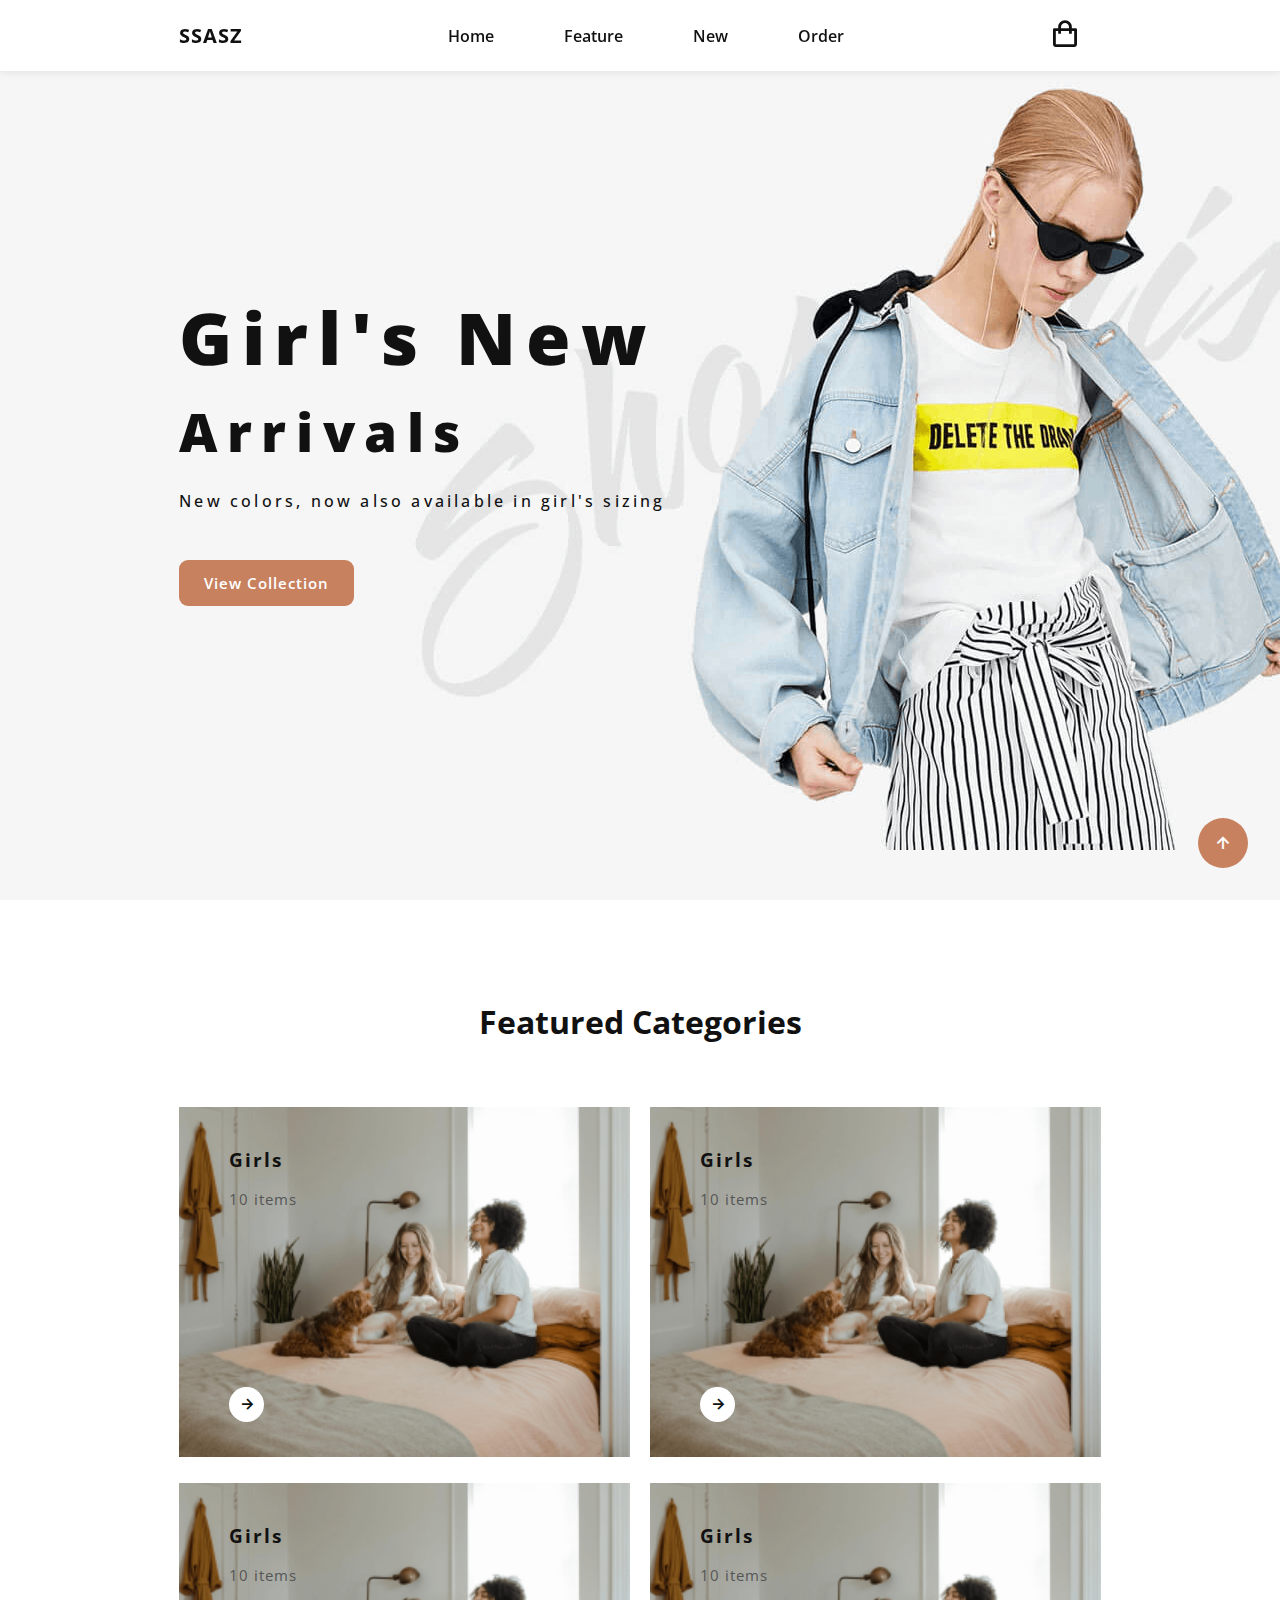
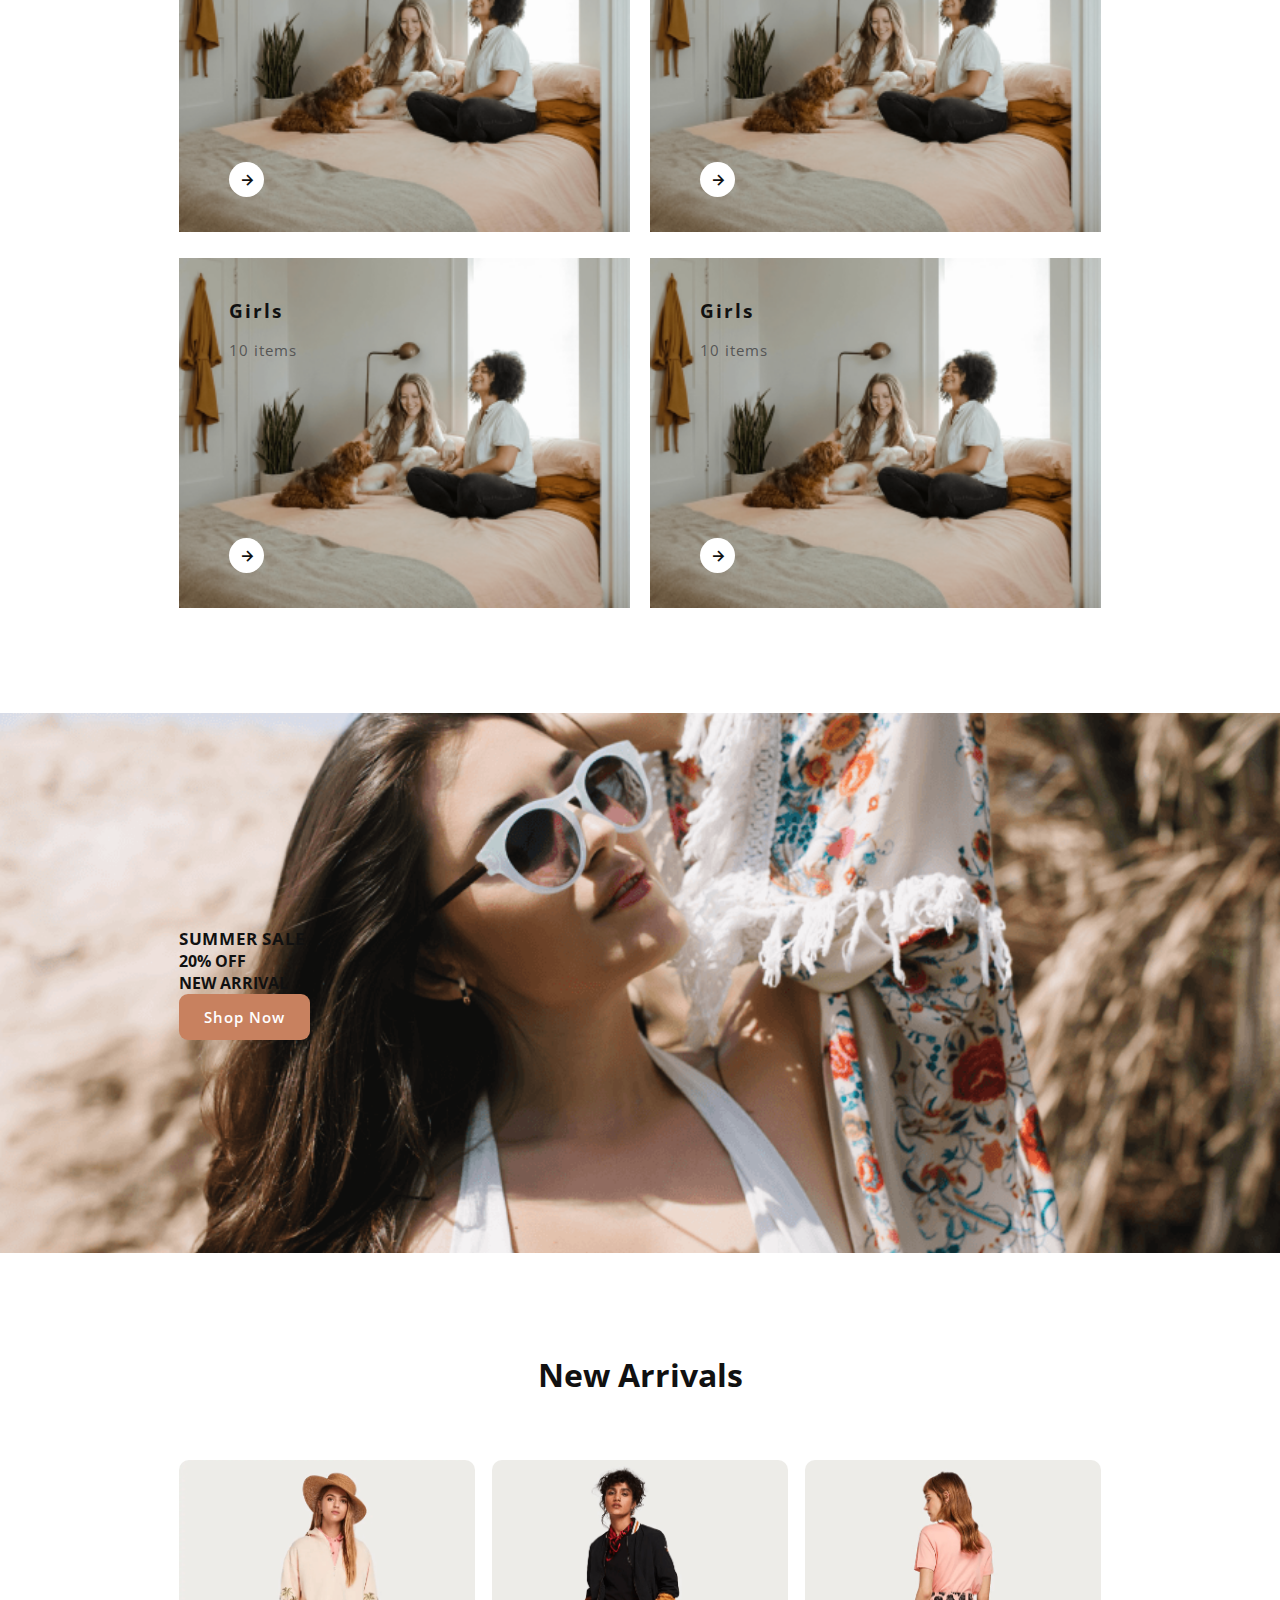
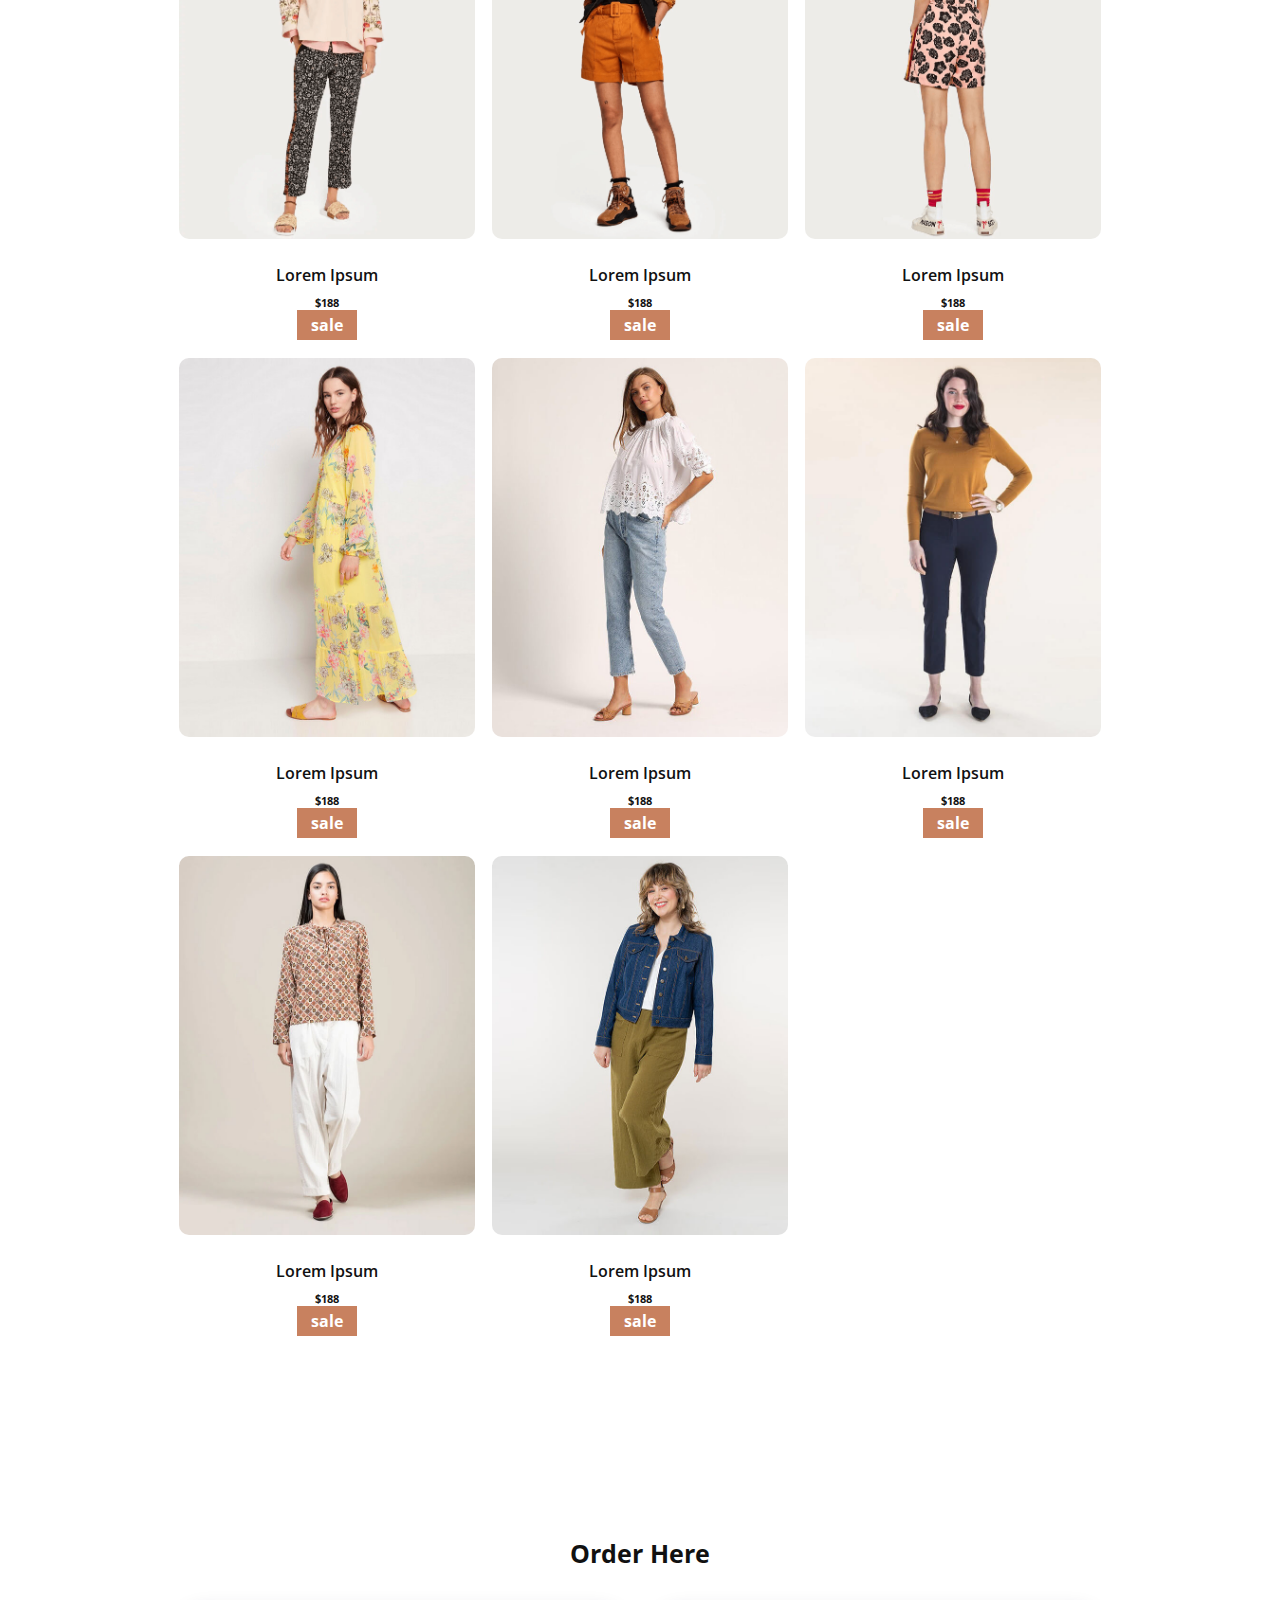
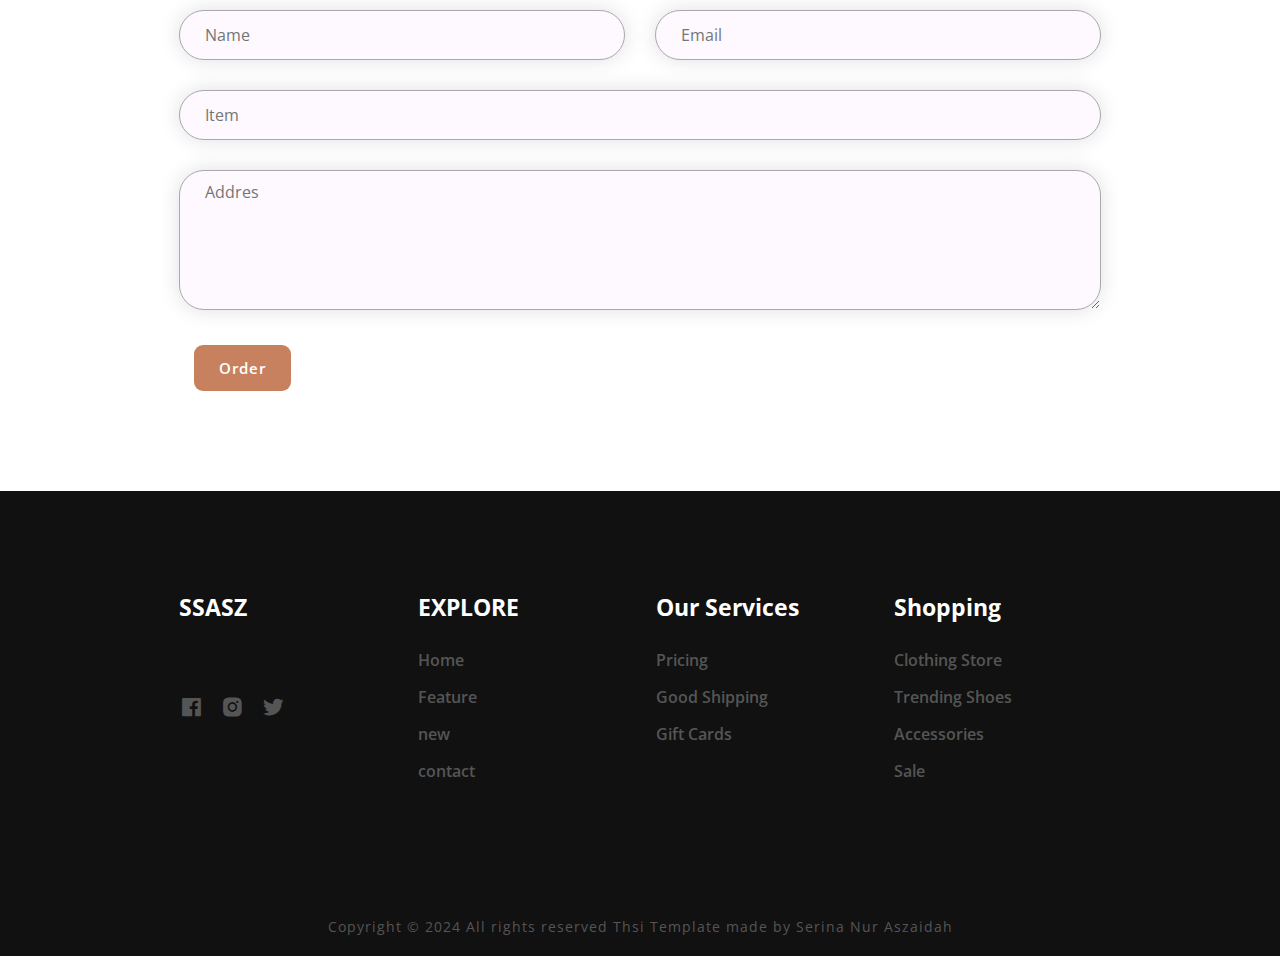
<file: html/jualan/index.html>
<!DOCTYPE html>
<html lang="en">
<head>
    <meta charset="UTF-8">
    <meta name="viewport" content="width=device-width, initial-scale=1.0">
    <link rel="stylesheet" href="style.css">
    <link rel="stylesheet"
  href="https://unpkg.com/boxicons@latest/css/boxicons.min.css">
  <link rel="preconnect" href="https://fonts.googleapis.com">
<link rel="preconnect" href="https://fonts.gstatic.com" crossorigin>
<link href="https://fonts.googleapis.com/css2?family=Open+Sans:ital,wght@0,100;0,200;0,300;0,400;0,500;0,600;0,700;0,800;0,900&display=swap" rel="stylesheet">
<link
rel="stylesheet"
href="https://cdnjs.cloudflare.com/ajax/libs/font-awesome/6.4.2/css/all.min.css"
integrity="sha512-z3gLpd7yknf1YoNbCzqRKc4qyor8gaKU1qmn+CShxbuBusANI9QpRohGBreCFkKxLhei6S9CQXFEbbKuqLg0DA=="
crossorigin="anonymous"
referrerpolicy="no-referrer"
/>
<title>ssasz shop</title>
</head>
<body>
    <!-- header -->
<header class="sticky">
    <a href="#" class="logo">SSASZ</a>
    <ul class="navlist">
        <li><a href="#home">Home</a></li>
        <li><a href="#feature">Feature</a></li>
        <li><a href="#new">New</a></li>
        <li><a href="#order">Order</a></li>
    </ul>
    <div class="header-icon">
        <a href="#"><i class="bx bx-shopping-bag"></i></a>
   
    </div>
</header>
<!-- home -->
<section class="home" id="home">
    <div class="home-text">
        <h1>Girl's New <br> <span>Arrivals</span></h1>
        <p>New colors, now also available in girl's sizing</p>
        <a href="#"class="btn">View Collection </a>
    </div>
</section>
<!-- feature -->
<section class="feature" id="feature">
    <div class="center-text">
        <h2>Featured Categories</h2>

    </div>
    <div class="feature-content">
        <div class="row">
            <img src="img/bl-1.png" >
            <div class="fea-text">
                <h5>Girls</h5>
                <p>10 items</p>
            </div>
            <div class="arrow">
                <a href="#"><i class="bx bx-right-arrow-alt"></i></a>
            </div>
        </div>

        <div class="row">
            <img src="img/bl-1.png" alt="">
            <div class="fea-text">
                <h5>Girls</h5>
                <p>10 items</p>
            </div>
            <div class="arrow">
                <a href="#"><i class="bx bx-right-arrow-alt"></i></a>
            </div>
        </div>

        <div class="row">
            <img src="img/bl-1.png" alt="">
            <div class="fea-text">
                <h5>Girls</h5>
                <p>10 items</p>
            </div>
            <div class="arrow">
                <a href="#"><i class="bx bx-right-arrow-alt"></i></a>
            </div>
        </div>

        <div class="row">
            <img src="img/bl-1.png" alt="">
            <div class="fea-text">
                <h5>Girls</h5>
                <p>10 items</p>
            </div>
            <div class="arrow">
                <a href="#"><i class="bx bx-right-arrow-alt"></i></a>
            </div>
        </div>
        <div class="row">
            <img src="img/bl-1.png" alt="">
            <div class="fea-text">
                <h5>Girls</h5>
                <p>10 items</p>
            </div>
            <div class="arrow">
                <a href="#"><i class="bx bx-right-arrow-alt"></i></a>
            </div>
        </div>
        <div class="row">
            <img src="img/bl-1.png" alt="">
            <div class="fea-text">
                <h5>Girls</h5>
                <p>10 items</p>
            </div>
            <div class="arrow">
                <a href="#"><i class="bx bx-right-arrow-alt"></i></a>
            </div>
        </div>
    </div>

</section>
<!-- cta -->
<section class="cta">
    <div class="cta-text">
        <h6>SUMMER SALE</h6>
        <H4>20% OFF <br> NEW ARRIVAL</H4>
        <a href="#" class="btn">Shop Now</a>
    </div>
</section>
<!-- new -->
<section class="new" id="new">
    <div class="center-text">
        <h2>New Arrivals</h2>

    </div>
<div class="new-content">
    <div class="box">
        <img src="img/1.jpg" width="223px" height="300px" alt="">
        <h5>Lorem Ipsum</h5>
        <h6>$188</h6>
        <div class="sale">
            <h4>sale</h4>
        </div>
    </div>
    <div class="box">
        <img src="img/2.jpg" width="223px" height="300px" alt="">
        <h5>Lorem Ipsum</h5>
        <h6>$188</h6>
        <div class="sale">
            <h4>sale</h4>
        </div>
    </div>
    <div class="box">
        <img src="img/3.jpg" width="223px" height="300px"alt="">
        <h5>Lorem Ipsum</h5>
        <h6>$188</h6>
        <div class="sale">
            <h4>sale</h4>
        </div>
    </div>
    <div class="box">
        <img src="img/4.jpg" width="223px" height="300px" alt="">
        <h5>Lorem Ipsum</h5>
        <h6>$188</h6>
        <div class="sale">
            <h4>sale</h4>
        </div>
    </div>
    <div class="box">
        <img src="img/5.jpg" width="223px" height="300px" alt="">
        <h5>Lorem Ipsum</h5>
        <h6>$188</h6>
        <div class="sale">
            <h4>sale</h4>
        </div>
    </div>
    <div class="box">
        <img src="img/6.jpg" width="223px"height="300px"alt="">
        <h5>Lorem Ipsum</h5>
        <h6>$188</h6>
        <div class="sale">
            <h4>sale</h4>
        </div>
    </div>
    <div class="box">
        <img src="img/7.jpg" width="223px" height="300px"alt="">
        <h5>Lorem Ipsum</h5>
        <h6>$188</h6>
        <div class="sale">
            <h4>sale</h4>
        </div>
    </div>
    <div class="box">
        <img src="img/8.jpg" width="223px" height="300px"alt="">
        <h5>Lorem Ipsum</h5>
        <h6>$188</h6>
        <div class="sale">
            <h4>sale</h4>
        </div>
    </div>
</div>
</section>
<!--  new-->
<!-- ===== portofolio contact start===== -->
<section class="contact section " id="order">
  <!-- <div class="cont"> -->
    <div class="container">
  
        
      <h3 class="contact-title">Order Here</h3>
      <h4 class="contact-sub-title"></h4>
      <!-- contacct form -->
      
        <div class="contact-form">
         <div class="row1">
            <div class="form-item col-6 padd-15 ">
              <div class="form-group ">
                <input
                  type="text"
                  class="form-control shadow-dark"
                  placeholder="Name"
                />
              </div>
            </div>
            <div class="form-item col-6 padd-15">
              <div class="form-group">
                <input
                  type="Email"
                  class="form-control shadow-dark"
                  placeholder="Email"
                />
              </div>
            </div>
          </div>
          
            <div class="form-item col-12 ">
              <div class="form-group">
                <input
                  type="Text"
                  class="form-control shadow-dark"
                  placeholder="Item"
                />
              </div>
            </div>
        
          
            <div class="form-item col-12 ">
              <div class="form-group">
                <textarea
                  name=""
                  class="form-control shadow-dark"
                  id=""
                  placeholder="Addres"
                ></textarea>
              </div>
            </div>
          </div>
         
            <div class="form-item col-12 padd-15">
             <div class="btn">Order</div>
            
            </div>
          
        </div>
      </div>
    </section>
      <!-- question -->
      <section class="kontak" id="kontak">
        <div class="main-kontak">
          <h3>SSASZ</h3>
          <h6>
            lets connect with us
          </h6>
          <div class="icons">
            <a href="#"><i class="bx bxl-facebook-square"></i></a>
            <a href="#"><i class="bx bxl-instagram-alt"></i></a>
            <a href="#"><i class="bx bxl-twitter"></i></a>
          </div>
        </div>

        <div class="main-kontak">
          <h3>EXPLORE</h3>
          <li><a href="#home">Home</a></li>
        <li><a href="#feature">Feature</a></li>
        <li><a href="#new">new</a></li>
        <li><a href="#contact">contact</a></li>
        </div>
   <div class="main-kontak">
    <h3>Our Services</h3>
    <li><a href="">Pricing</a></li>
    <li><a href="">Good Shipping</a></li>
    <li><a href="">Gift Cards</a></li>
   </div>

   <div class="main-kontak">
    <h3>Shopping</h3>
    <li><a href="">Clothing Store</a></li>
    <li><a href="">Trending Shoes</a></li>
    <li><a href="">Accessories</a></li>
    <li><a href="">Sale</a></li>
   </div>
    
  </section>
  <div class="last-text">
    <p>Copyright © 2024 All rights reserved Thsi Template made by Serina Nur Aszaidah</p>
  </div>
  <a href="#" class="top"><i class="bx bx-up-arrow-alt"></i></a>
  
  <!-- ===== portofolio contact end===== -->

<!-- custom js link -->
    <script src="js/script.js"></script>
</body>
</html>
</file>
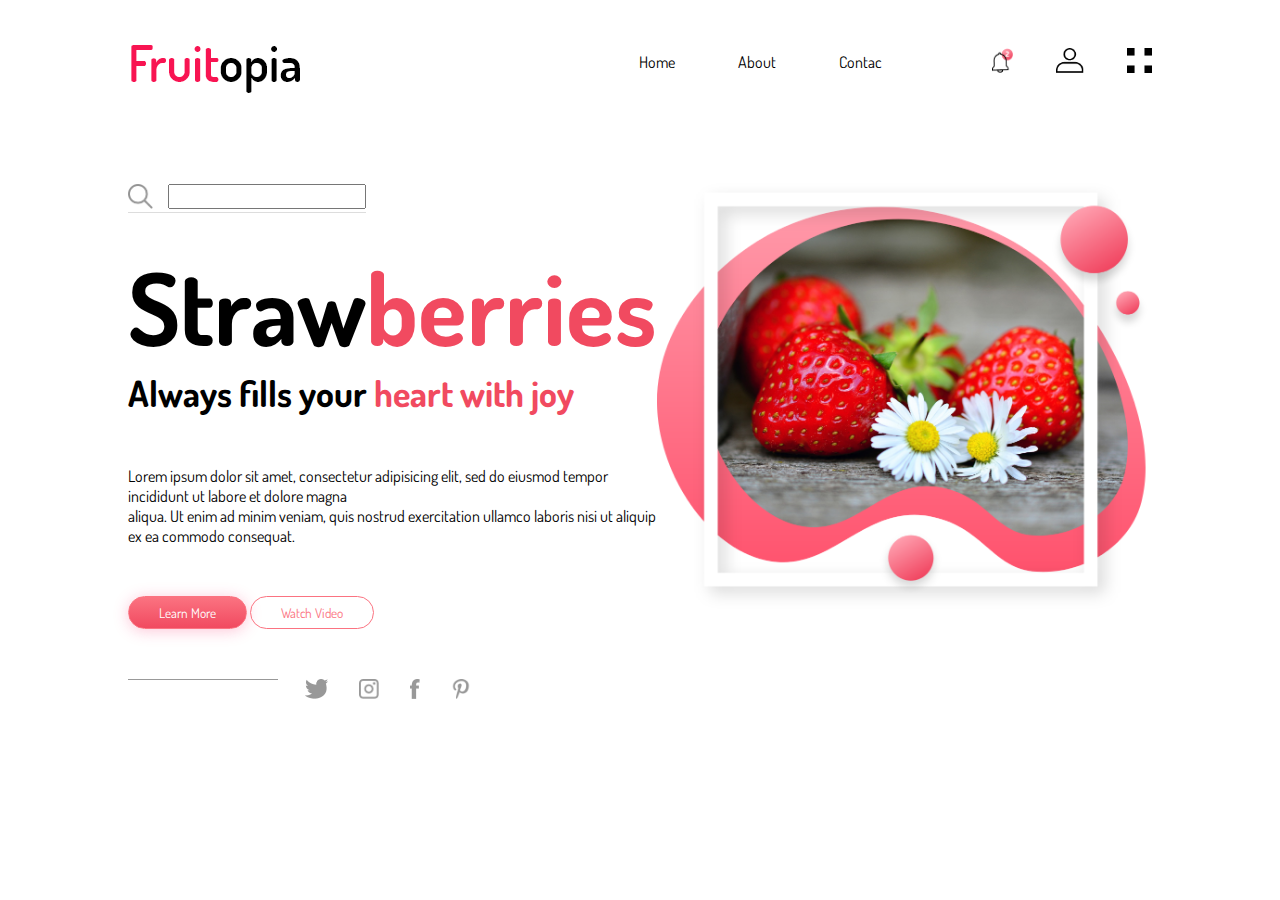
<file: html/frutopia/frutopia.html>
<!DOCTYPE html>
<html>
<head>
	<meta charset="utf-8">
	<meta name="viewport" content="width=device-width, initial-scale=1">
	<title>frutopia</title>
<link rel="stylesheet" type="text/css" href="sylee.css">
<link rel="stylesheet" type="text/css" href="https://fonts.googleapis.com/css2?family=Dosis&display=swap">

</head>
<body>
	<div class="hero">
	<div class="navbar">
		<img src="logo.png">
		<ul>
			<li><a href="#">Home</a></li>
			<li><a href="#">About</a></li>
			<li><a href="#">Contac</a></li>
		</ul>
		<div class="navbar-icon">
			<img src="bell.png">
			<img src="user.png">
			<img src="menu.png">
</div>
</div>
<div class="banner">
	<div class="left-column">
		<div class="search-box">
			<img src="search.png">
			<input type="text">
	</div>
	<h1>Straw<span>berries</span></h1>
	<h3>Always fills your <span>heart with joy</span></h3>
	<p>
	Lorem ipsum dolor sit amet, consectetur adipisicing elit, sed do eiusmod
	tempor incididunt ut labore et dolore magna <br>aliqua. Ut enim ad minim veniam,
	quis nostrud exercitation ullamco laboris nisi ut aliquip ex ea commodo
	consequat.
	</p>
	<div class="btn">
		<button type="button" class="primary-btn">Learn More</button>
		<button type="button">Watch Video</button>
	</div>
	<div class="socials-icon">
		<img src="twitter.png">
		<img src="instagram.png">
		<img src="facebook.png">
		<img src="pinterest.png">
	</div>
	</div>
	<div class="right-column">
	<img src="feature.png">
	</div>
</div>
</body>
</html>
</file>
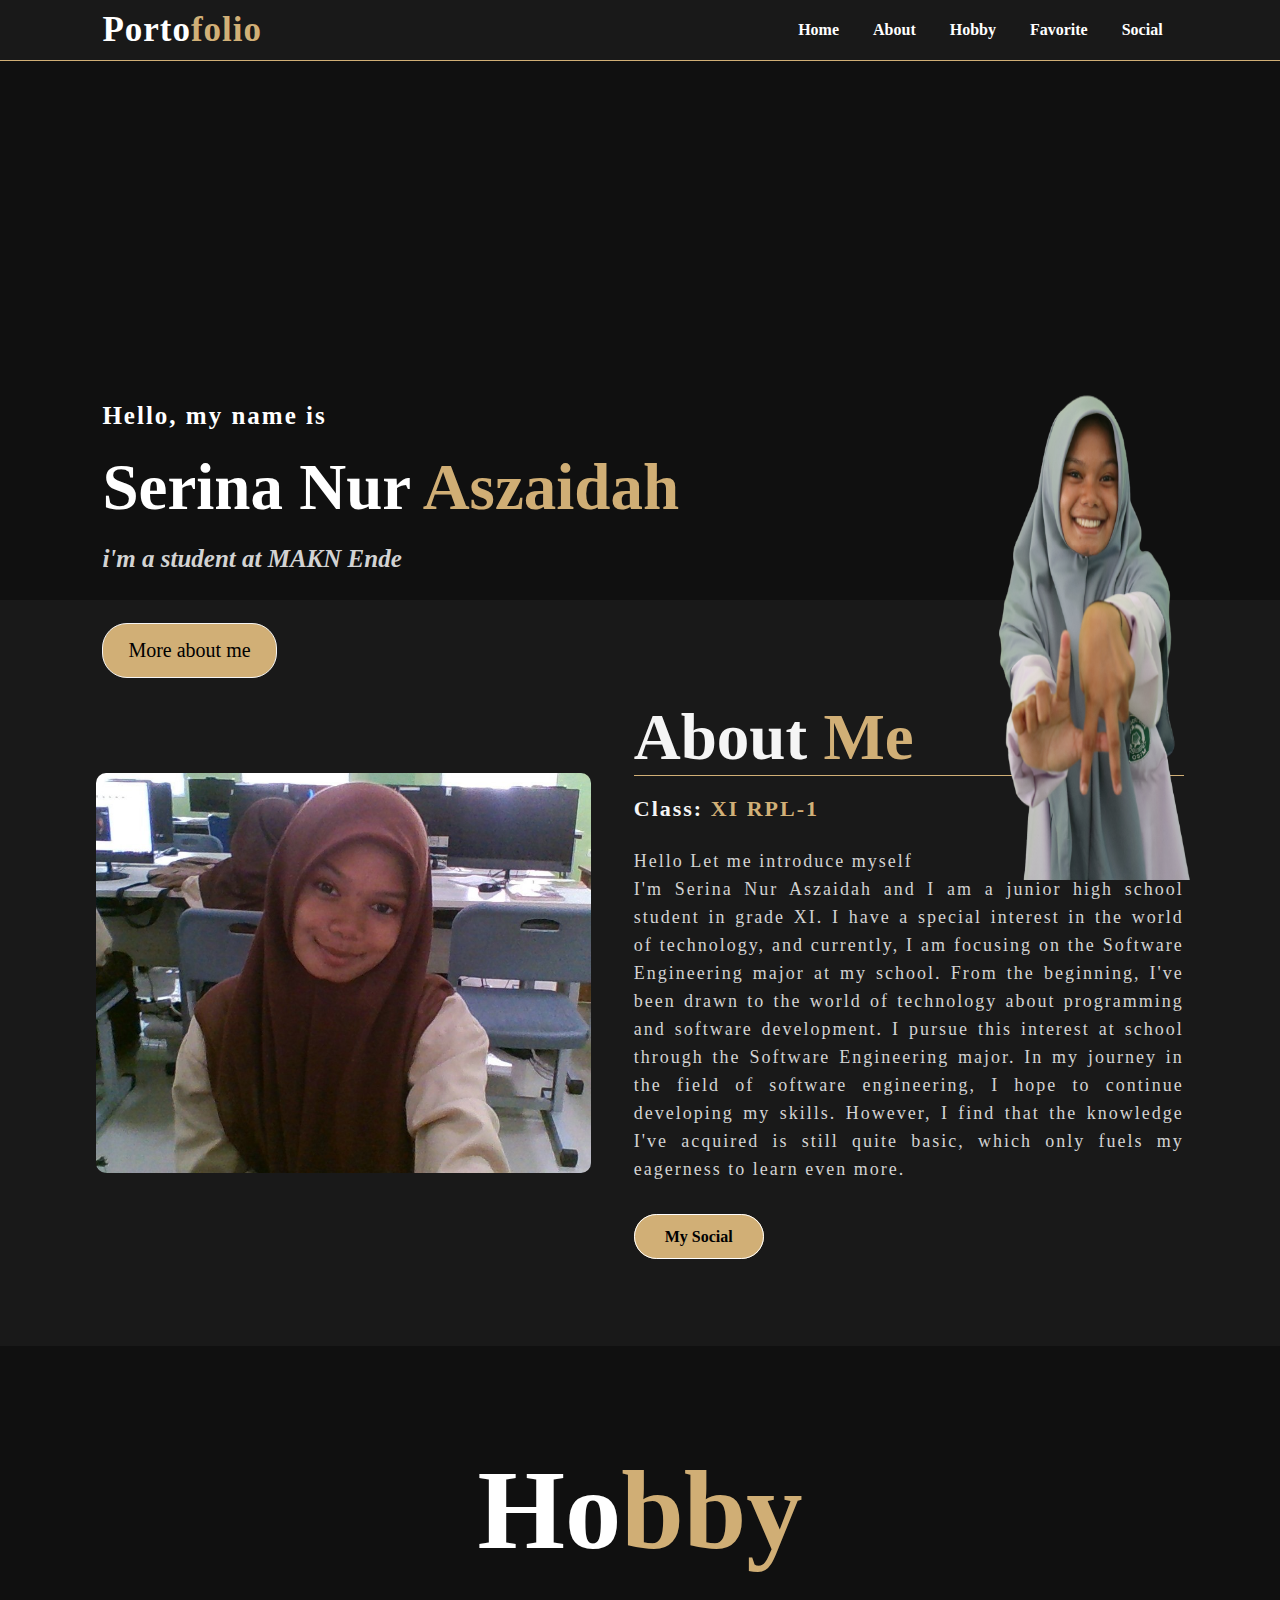
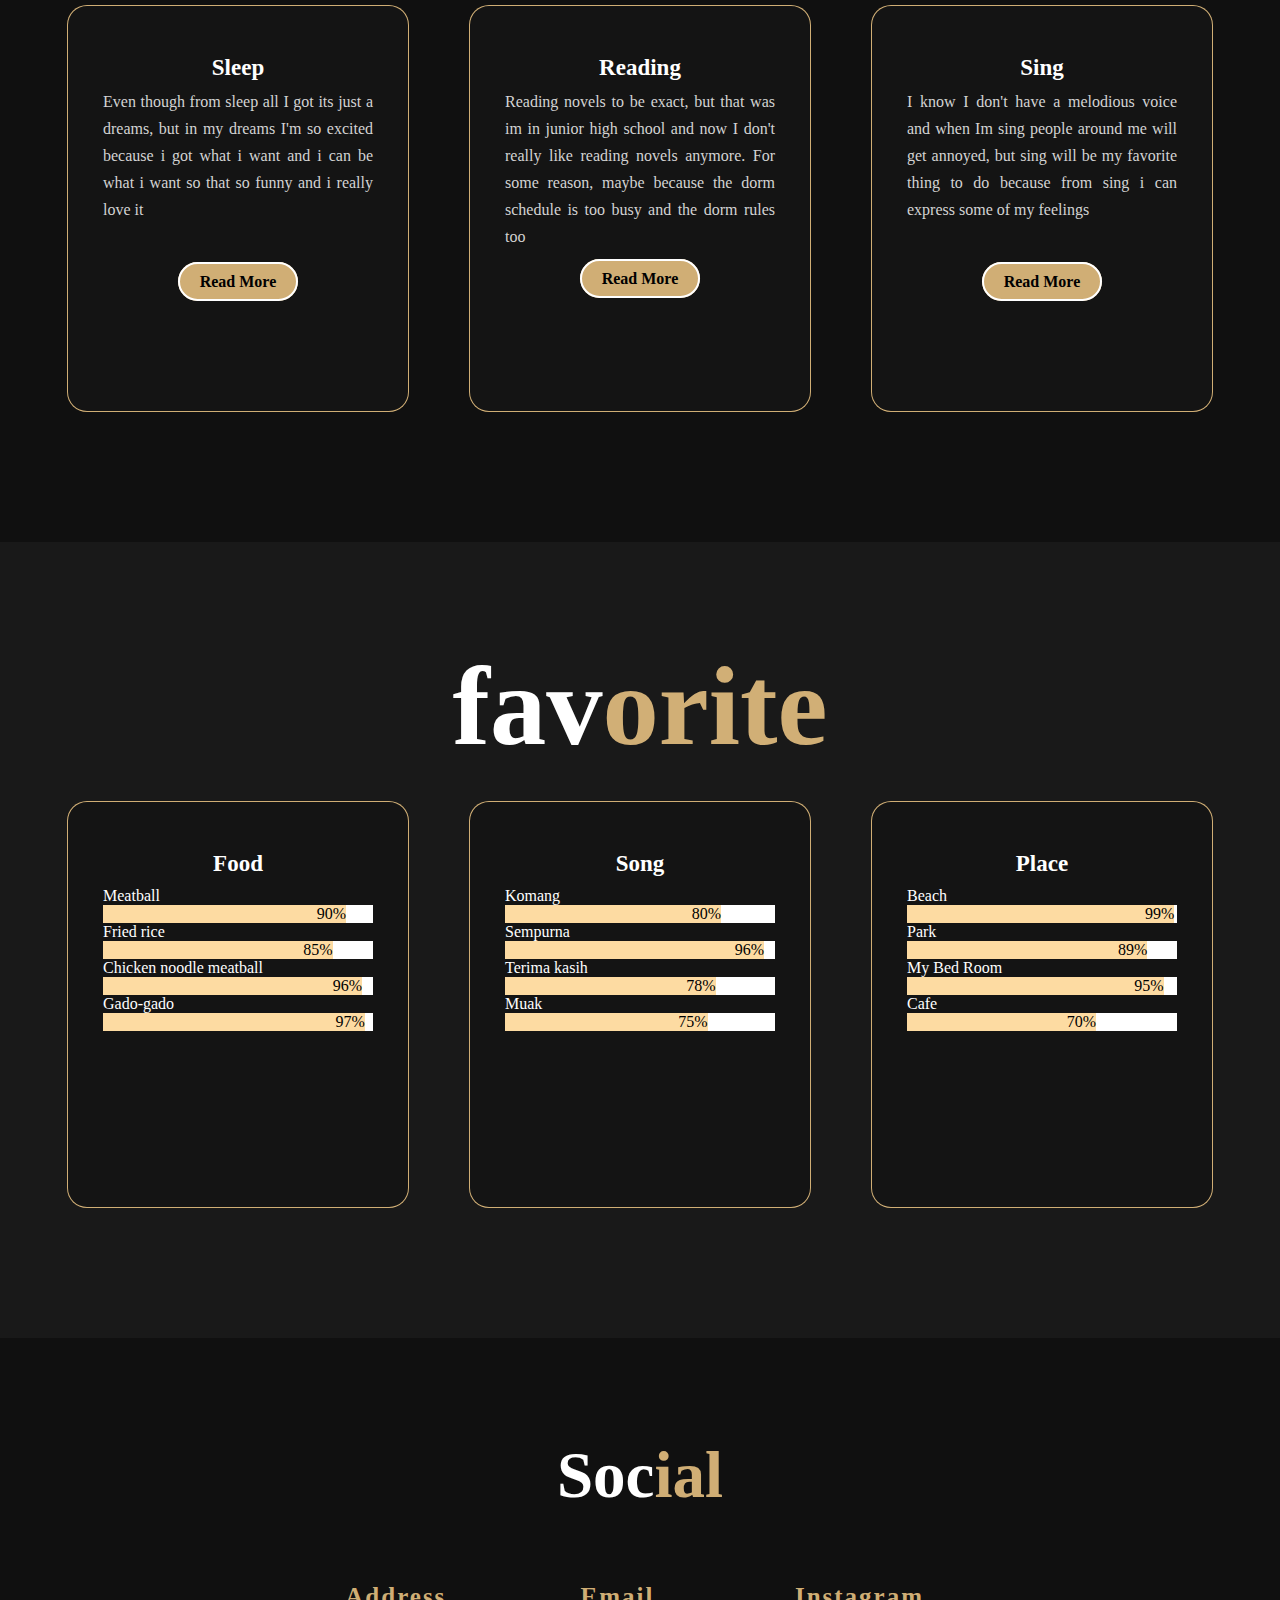
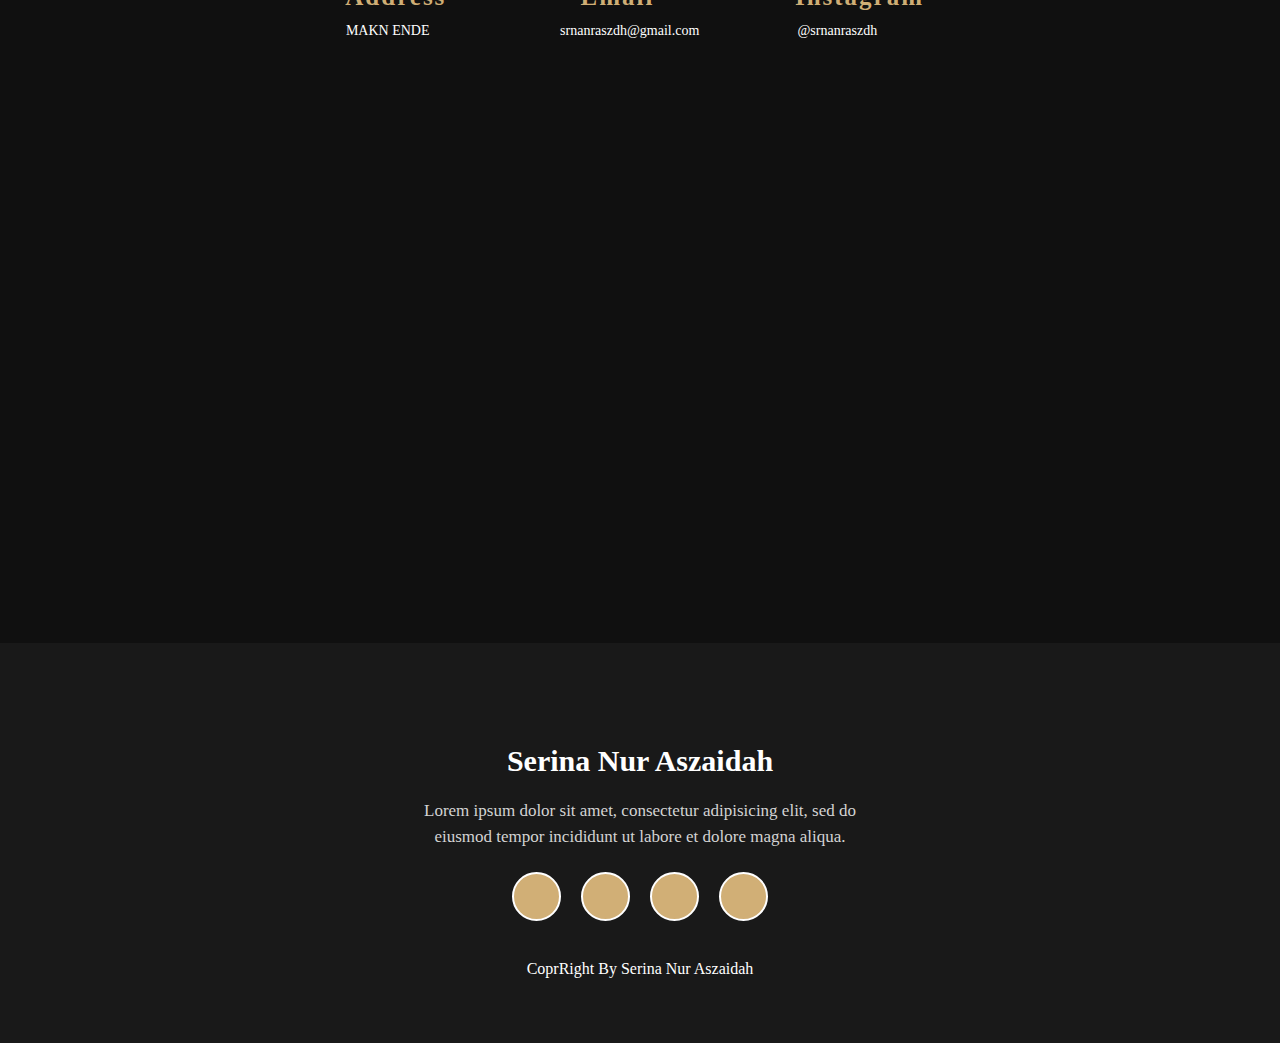
<file: html/porto/porto.html>
<!DOCTYPE html>
<html>
  <head>
    <meta charset="utf-8" />
    <meta name="viewport" content="width=device-width, initial-scale=1" />
    <title>portofolio</title>
    <link
      rel="stylesheet"
      href="https://cdnjs.cloudflare.com/ajax/libs/font-awesome/6.4.2/css/all.min.css"
      integrity="sha512-z3gLpd7yknf1YoNbCzqRKc4qyor8gaKU1qmn+CShxbuBusANI9QpRohGBreCFkKxLhei6S9CQXFEbbKuqLg0DA=="
      crossorigin="anonymous"
      referrerpolicy="no-referrer"
    />
    <link rel="stylesheet" type="text/css" href="styleppp.css" />
  </head>
  <body>
    <div class="home">
      <nav>
        <h2 id="home" class="logo">Porto<span>folio</span></h2>
        <ul>
          <li><a href="#home">Home</a></li>
          <li><a href="#me">About</a></li>
          <li><a href="#hby">Hobby</a></li>
          <li><a href="#fav">Favorite</a></li>
          <li><a href="#social">Social</a></li>
        </ul>
      </nav>
     
      <div class="image">
        <img src="ft/IMG_6070-removebg-preview.png" />
      </div>
    </div>
      <div class="content">
        <h4>Hello, my name is</h4>
        <h1>Serina Nur <span>Aszaidah</span></h1>
        <h3>i'm a student at MAKN Ende</h3>
        <a href="#me">More about me</a>
      </div>
    </div>
    <section class="about">
      <div class="about-me">
        <img src="ft/abc.jpg" />
        <div class="about-text">
          <h2 id="me">About <span>Me</span></h2>
          <h5>Class: <span>XI RPL-1</span></h5>
          <p>
            Hello Let me introduce myself
            <br>
                        I'm Serina Nur Aszaidah and I am a junior high school student in grade XI. 
                        I have a special interest in the world of technology, and currently, I am focusing on the Software Engineering 
                        major at my school. From the beginning, I've been drawn to the world of technology about programming and software 
                        development. I pursue this interest at school through the Software Engineering major. In my journey in the field of 
                        software engineering, I hope to continue developing my skills. However, I find that the knowledge I've acquired is 
                        still quite basic, which only fuels my eagerness to learn even more.
          </p>
          <a href="#mysocial" class="button">My Social</a>
        </div>
      </div>
    </section>
    <section class="hobby">
      <div class="title">
        <h2 id="hby">Ho<span>bby</span></h2>
      </div>
      <div class="box">
        <div class="card">
          <i class="fa-solid fa-bed"></i>
          <h5>Sleep</h5>
          <div class="bar">
           
            <p class="paragraph">
              Even though from sleep all I got its just a dreams, but in my dreams
              I'm so excited because i got what i want and i can be what i want so 
              that so funny and i really love it
              <br>
            </p>
          
            <a
              href="https://www.google.com/search?q=manfaat+tidur&rlz=1C1ONGR_enID1046ID1046&oq=manfaat+tidur&aqs=chrome.0.69i59j0i131i433i512j0i512l3j0i67i650j0i512l2j0i67i650j0i512.3374j0j15&sourceid=chrome&ie=UTF-8"
              >Read More</a
            >
          </div>
        </div>
        <div class="card">
          <i class="fa-solid fa-book-open"></i>
          <h5>Reading</h5>
          <div class="bar">
            <p class="z">
              Reading novels to be exact, but that was im in junior high school and 
              now I don't really like reading novels anymore. For some
              reason, maybe because the dorm schedule is too busy and the dorm
              rules too
            </p>
            <a
              href="https://www.google.com/search?q=manfaat+membaca+novel&rlz=1C1ONGR_enID1046ID1046&ei=yzFoZNDjOtLc4-EP1uiagAU&ved=0ahUKEwiQ9dmO7oL_AhVS7jgGHVa0BlAQ4dUDCA4&uact=5&oq=manfaat+membaca+novel&gs_lcp=[base64]&sclient=gws-wiz-serp"
              >Read More</a
            >
          </div>
        </div>
        <div class="card">
          <i class="fa-solid fa-music"></i>
          <h5>Sing</h5>
          <div class="bar">
            <p class="paragraph">
              I know I don't have a melodious voice and when Im sing people
              around me will get annoyed, but sing will be my favorite thing
              to do because from sing i can express some of my feelings
            </p>
            <a
              href="https://www.google.com/search?q=manfaat+bernyanyi&ei=mz1oZPadPLru4-EP9faCiA4&ved=0ahUKEwi219Ww-YL_AhU69zgGHXW7AOEQ4dUDCA4&uact=5&oq=manfaat+bernyanyi&gs_lcp=[base64]&sclient=gws-wiz-serp"
              >Read More</a
            >
          </div>
        </div>
      </div>
    </section>
    <section class="favorite">
      <div class="title">
        <h2 id="fav">fav<span>orite</span></h2>
      </div>
      <div class="box">
        <div class="card">
          <i class="fa-solid fa-bowl-food"></i>
          <h5>Food</h5>
          <div class="favorite-bar">
            <p>Meatball</p>
            <div class="favorite-box">
              <div class="meatball">90%</div>
            </div>
            <p>Fried rice</p>
            <div class="favorite-box">
              <div class="friedrice">85%</div>
            </div>
            <p>Chicken noodle meatball</p>
            <div class="favorite-box">
              <div class="chicken">96%</div>
            </div>
            <p>Gado-gado</p>
            <div class="favorite-box">
              <div class="gado">97%</div>
            </div>
          </div>
        </div>
        <div class="card">
          <i class="fa-solid fa-music"></i>
          <h5>Song</h5>
          <div class="favorite-bar">
            <p>Komang</p>
            <div class="favorite-box">
              <div class="komang">80%</div>
            </div>
            <p>Sempurna</p>
            <div class="favorite-box">
              <div class="sempurna">96%</div>
            </div>
            <p>Terima kasih</p>
            <div class="favorite-box">
              <div class="terimakasih">78%</div>
            </div>
            <p>Muak</p>
            <div class="favorite-box">
              <div class="muak">75%</div>
            </div>
          </div>
        </div>
        <div class="card">
          <i class="fas fa-map-marker-alt"></i>
          <h5>Place</h5>
          <div class="favorite-bar">
            <p>Beach</p>
            <div class="favorite-box">
              <div class="beach">99%</div>
            </div>
            <p>Park</p>
            <div class="favorite-box">
              <div class="park">89%</div>
            </div>
            <p>My Bed Room</p>
            <div class="favorite-box">
              <div class="bed">95%</div>
            </div>
            <p>Cafe</p>
            <div class="favorite-box">
              <div class="cafe">70%</div>
            </div>
          </div>
        </div>
      </div>
    </section>
    <section class="contact-me">
      <div class="contact-txt">
        <h2 id="social">Soc<span>ial</span></h2>
        <div class="contact-info">
          <div class="contact-box">
            <div class="contcat">
              <h4>Address</h4>
              <a href="#">MAKN ENDE</a>
            </div>
            <div class="contcat">
              <h4>Email</h4>
              <a href="#">srnanraszdh@gmail.com</a>
            </div>
            <div class="contcat">
              <h4>Instagram</h4>
              <a href="https://www.instagram.com/srnanraszdh/">@srnanraszdh</a>
            </div>
          </div>
          <iframe
            src="https://www.google.com/maps/embed?pb=!1m18!1m12!1m3!1d3942.847508916434!2d121.50713441529273!3d-8.800393492409903!2m3!1f0!2f0!3f0!3m2!1i1024!2i768!4f13.1!3m3!1m2!1s0x2db2a3fdc915f149%3A0x32f547196e77ed89!2sMAK%20Negeri%20Ende!5e0!3m2!1sen!2sid!4v1679624326053!5m2!1sen!2sid"
            width="100%"
            height="450"
            style="border: 0"
            allowfullscreen=""
            loading="lazy"
            referrerpolicy="no-referrer-when-downgrade"
          ></iframe>
        </div>
      </div>
    </section>
    <footer>
      <p>Serina Nur Aszaidah</p>
      <p>
        Lorem ipsum dolor sit amet, consectetur adipisicing elit, sed do
        <br />eiusmod tempor incididunt ut labore et dolore magna aliqua.
      </p>
      <div id="mysocial" class="sosial">
        <a href="#"><i class="fab fa-instagram"></i></a>
        <a href="#"><i class="fab fa-facebook"></i></a>
        <a href="#"><i class="fab fa-twitter"></i></a>
        <a href="#"><i class="fab fa-tiktok"></i></a>
      </div>
      <p class="end">CoprRight By Serina Nur Aszaidah</p>
    </footer>
  </body>
</html>
</file>
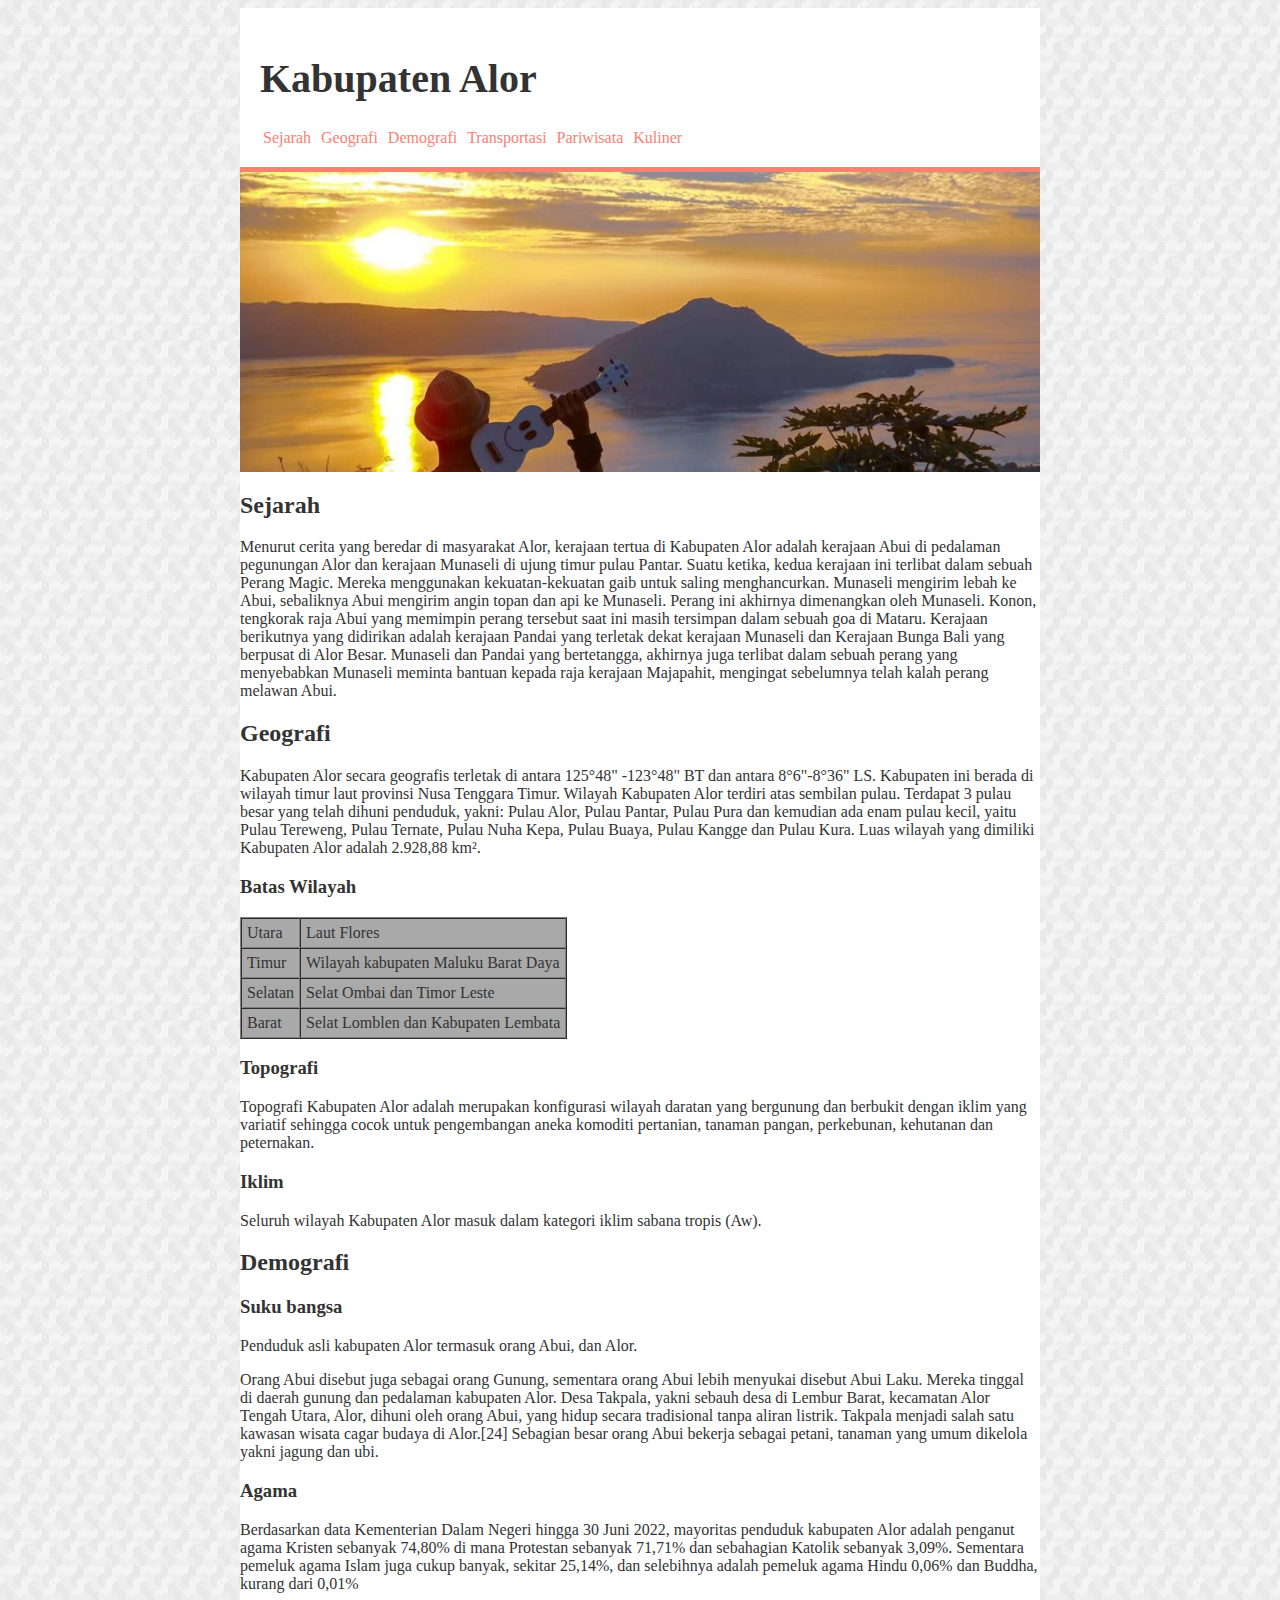
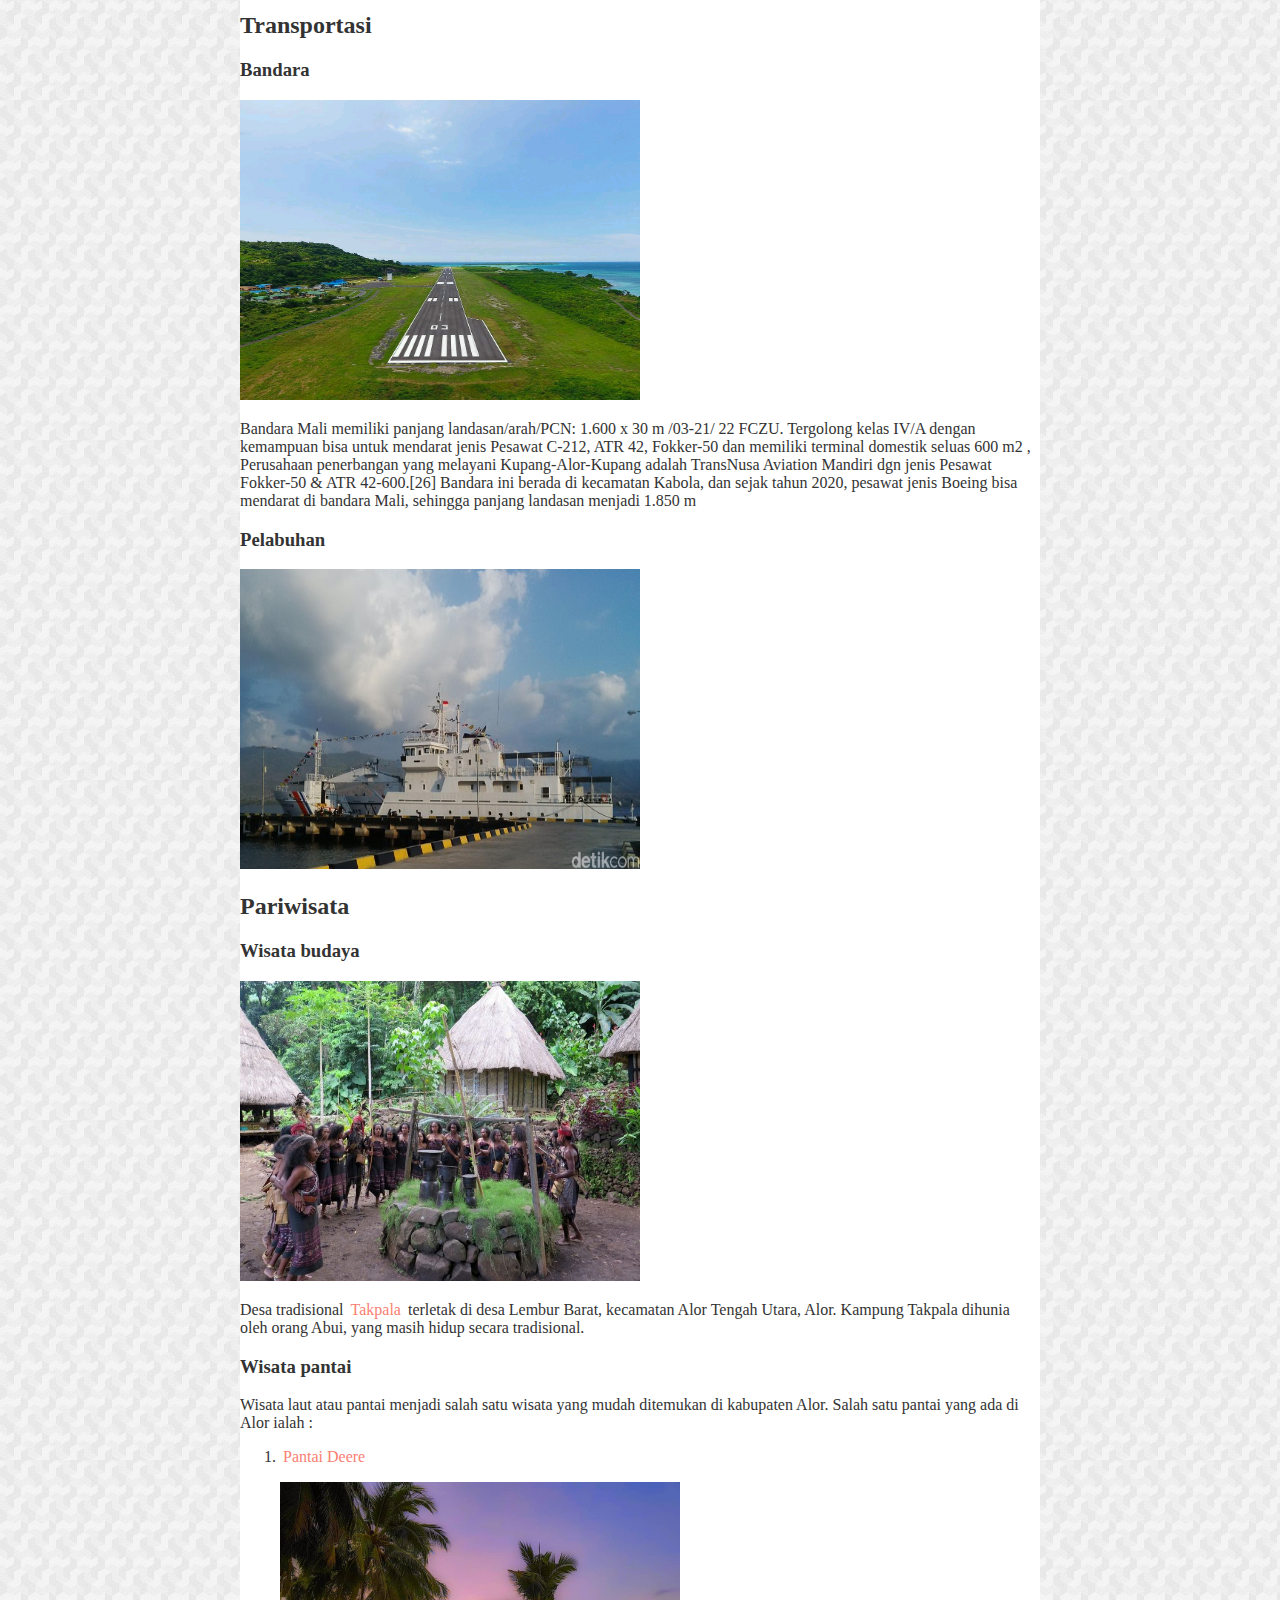
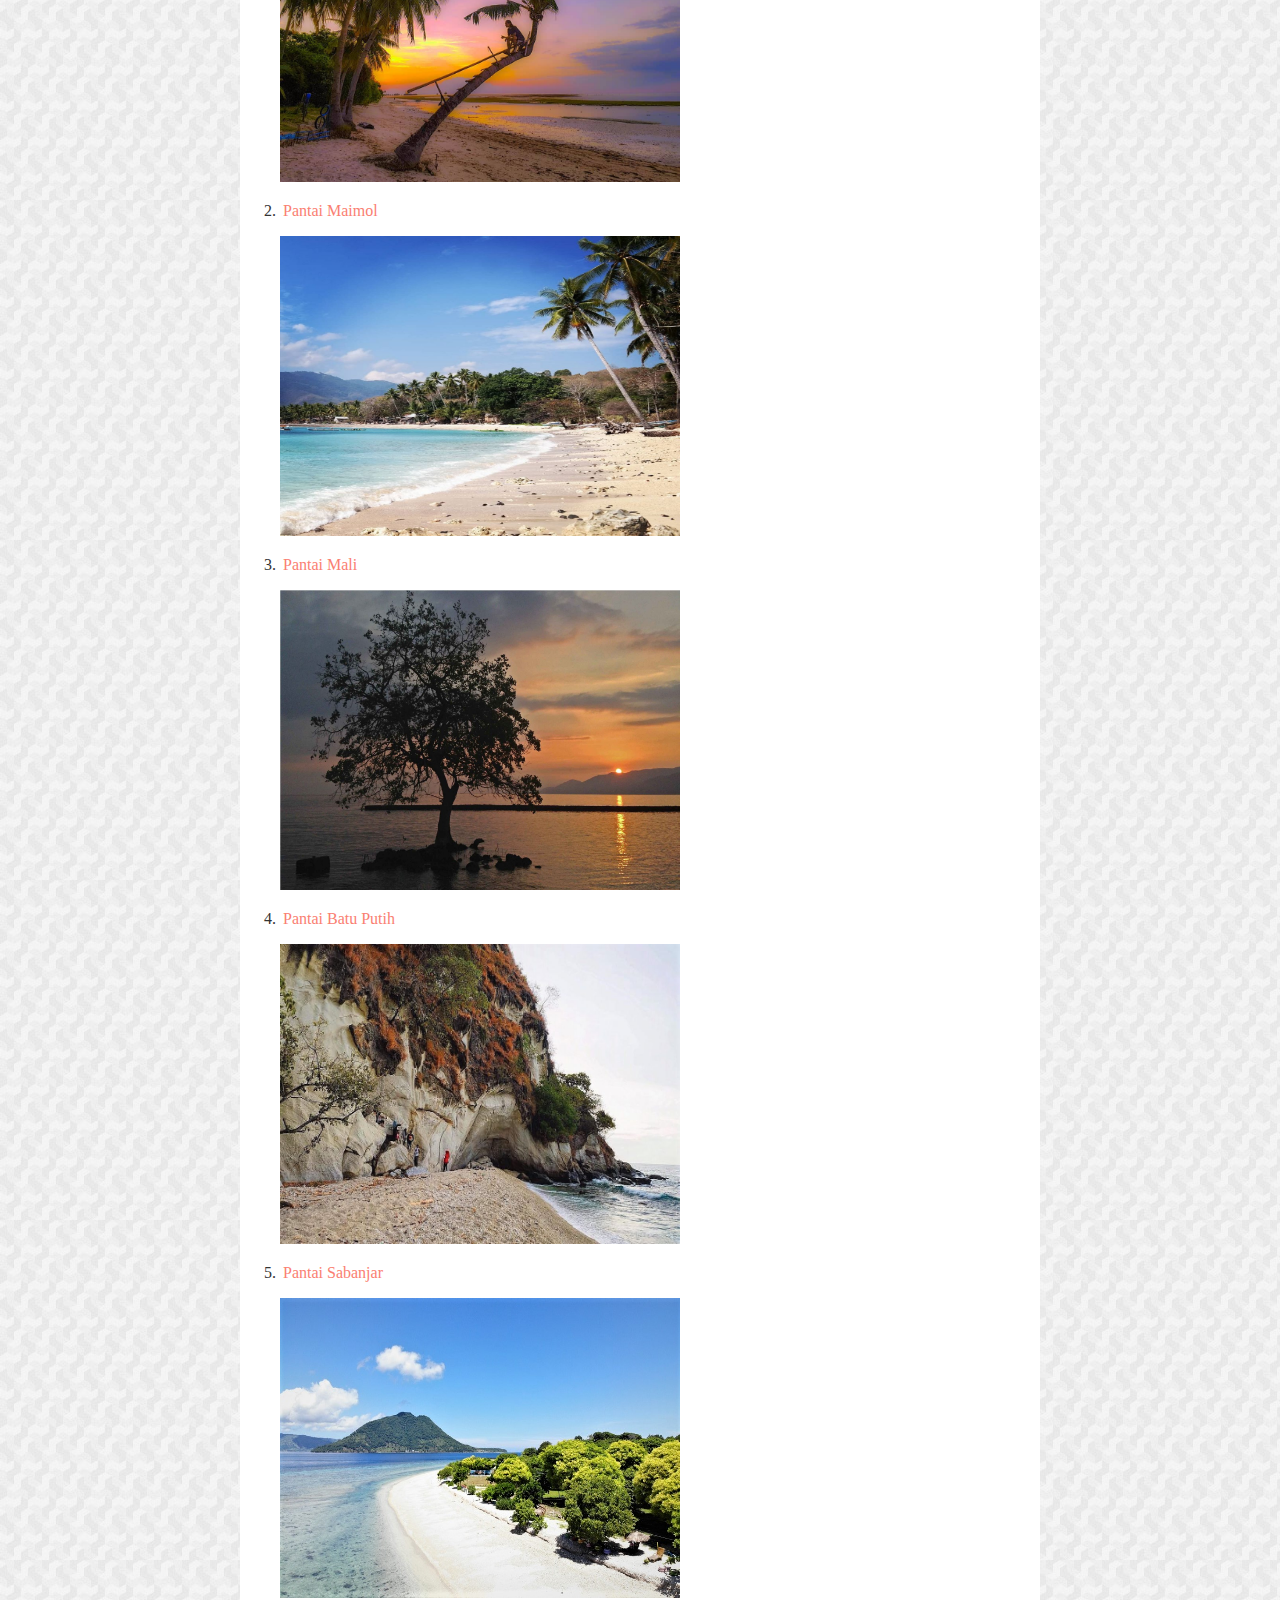
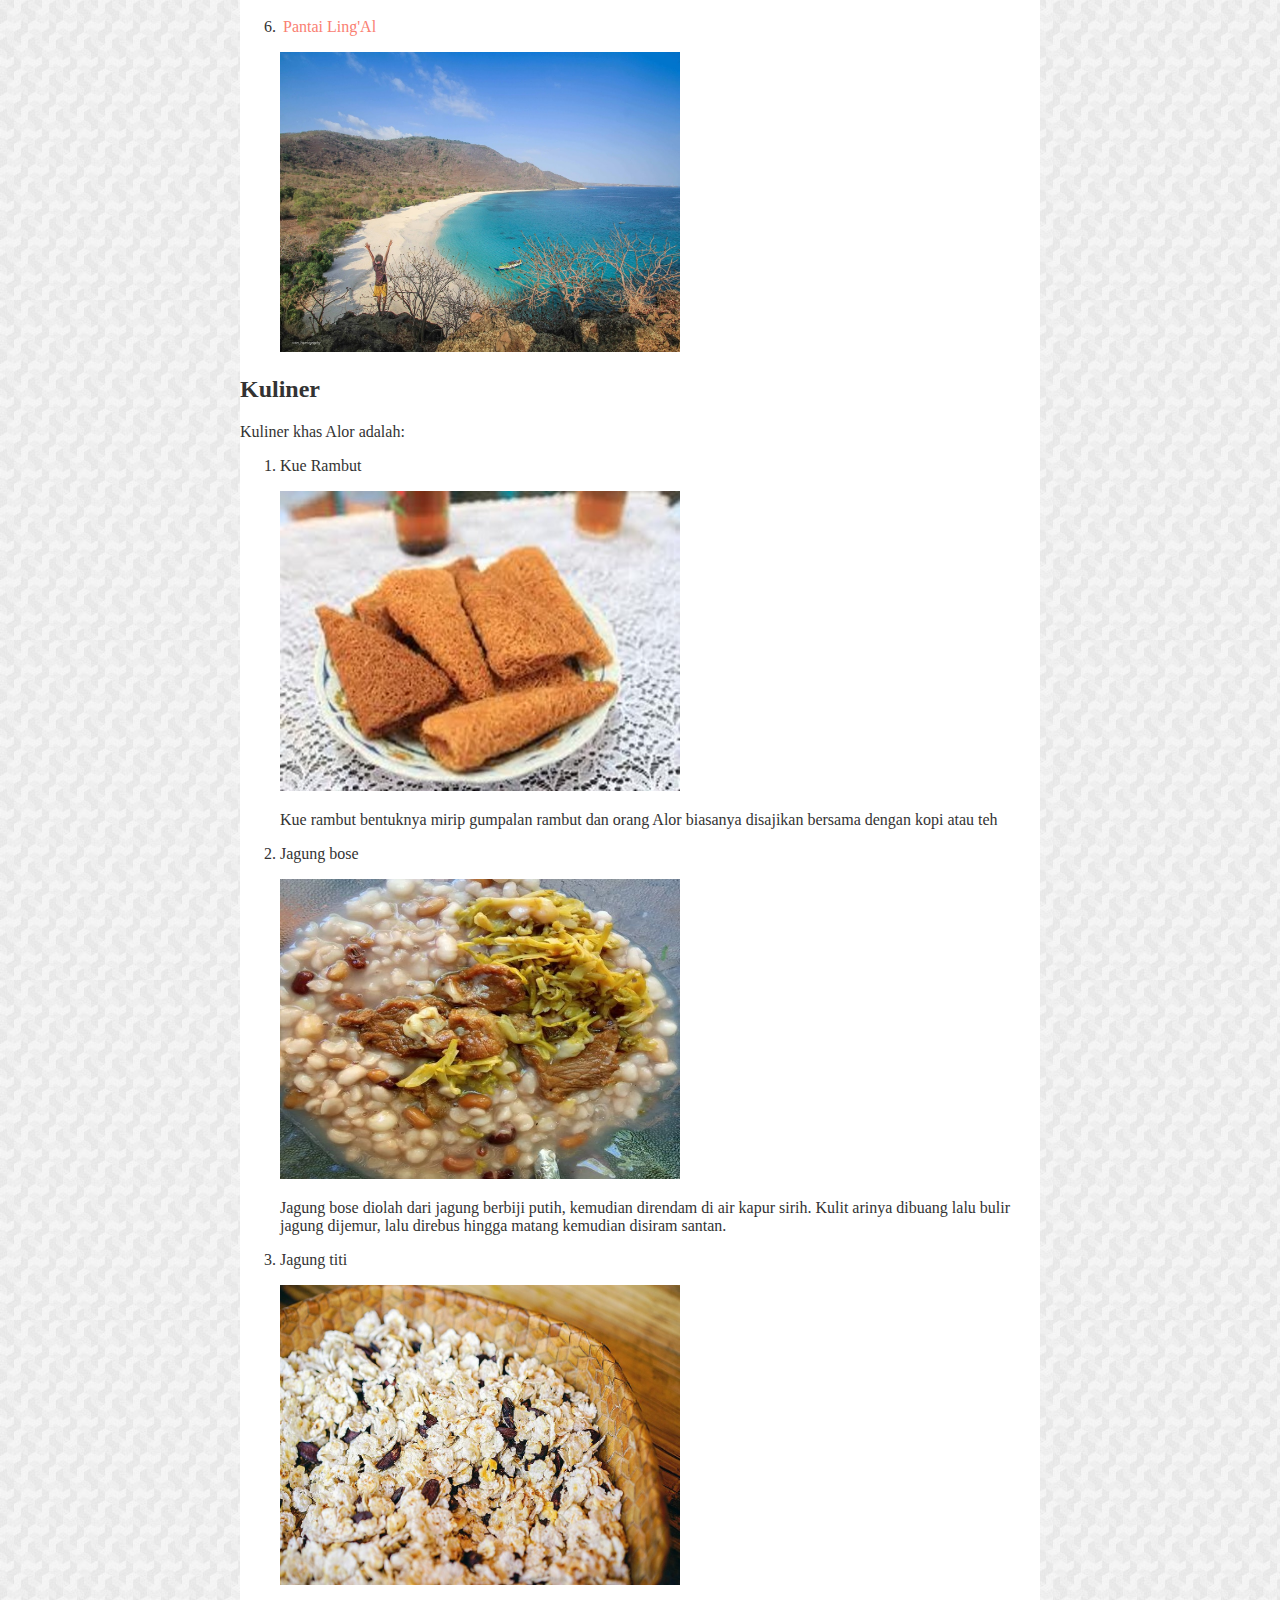
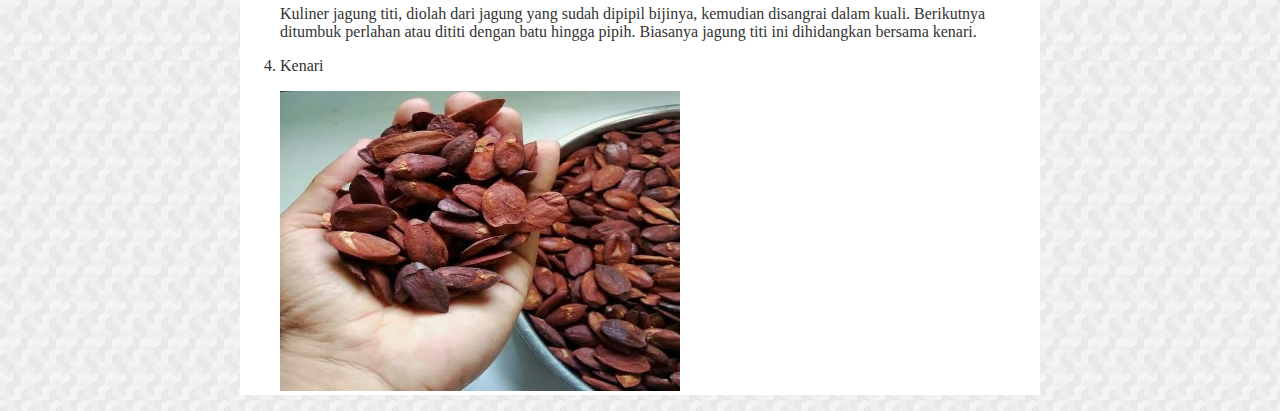
<file: html/wisata/info.html>
<!DOCTYPE html>
<html>
<head>
  <meta charset="utf-8" />
  <meta name="viewport" content="width=device-width, initial-scale=1" />
  <title>alor</title>
  <link rel="stylesheet" type="text/css" href="style.css">
</head>
<body>
 <div class="container">
   <div class="header">
    <h1 class="judul">Kabupaten Alor</h1>
    <nav>
      <a href="#Sejarah">Sejarah</a></li>
      <a href="#Geografi">Geografi</a></li>
      <a href="#Demografi">Demografi</a></li>
      <a href="#Transportasi">Transportasi</a></li>
      <a href="#Pariwisata">Pariwisata</a></li>
      <a href="#Kuliner">Kuliner</a></li>
    </nav>
  </div>
  <div class="hero"></div>
  <div class="paragraf">
    <h2 id="Sejarah">Sejarah</h2>
    <p>
      Menurut cerita yang beredar di masyarakat Alor, kerajaan tertua di
      Kabupaten Alor adalah kerajaan Abui di pedalaman pegunungan Alor dan
      kerajaan Munaseli di ujung timur pulau Pantar. Suatu ketika, kedua
      kerajaan ini terlibat dalam sebuah Perang Magic. Mereka menggunakan
      kekuatan-kekuatan gaib untuk saling menghancurkan. Munaseli mengirim lebah
      ke Abui, sebaliknya Abui mengirim angin topan dan api ke Munaseli. Perang
      ini akhirnya dimenangkan oleh Munaseli. Konon, tengkorak raja Abui yang
      memimpin perang tersebut saat ini masih tersimpan dalam sebuah goa di
      Mataru. Kerajaan berikutnya yang didirikan adalah kerajaan Pandai yang
      terletak dekat kerajaan Munaseli dan Kerajaan Bunga Bali yang berpusat di
      Alor Besar. Munaseli dan Pandai yang bertetangga, akhirnya juga terlibat
      dalam sebuah perang yang menyebabkan Munaseli meminta bantuan kepada raja
      kerajaan Majapahit, mengingat sebelumnya telah kalah perang melawan Abui.
    </p>
    <h2 id="Geografi">Geografi</h2>
    <p>
      Kabupaten Alor secara geografis terletak di antara 125°48" -123°48" BT dan
      antara 8°6"-8°36" LS. Kabupaten ini berada di wilayah timur laut provinsi
      Nusa Tenggara Timur. Wilayah Kabupaten Alor terdiri atas sembilan pulau.
      Terdapat 3 pulau besar yang telah dihuni penduduk, yakni: Pulau Alor,
      Pulau Pantar, Pulau Pura dan kemudian ada enam pulau kecil, yaitu Pulau
      Tereweng, Pulau Ternate, Pulau Nuha Kepa, Pulau Buaya, Pulau Kangge dan
      Pulau Kura. Luas wilayah yang dimiliki Kabupaten Alor adalah 2.928,88 km².
    </p>
    <h3>Batas Wilayah</h3>
    <table
    border="1"
    cellpadding="5"
    cellspacing="0"
    style="background-color: darkgrey"
    >
    <tr>
      <td>Utara</td>
      <td>Laut Flores</td>
    </tr>
    <tr>
      <td>Timur</td>
      <td>Wilayah kabupaten Maluku Barat Daya</td>
    </tr>
    <tr>
      <td>Selatan</td>
      <td>Selat Ombai dan Timor Leste</td>
    </tr>
    <tr>
      <td>Barat</td>
      <td>Selat Lomblen dan Kabupaten Lembata</td>
    </tr>
  </table>
  <h3>Topografi</h3>
  <p>
    Topografi Kabupaten Alor adalah merupakan konfigurasi wilayah daratan yang
    bergunung dan berbukit dengan iklim yang variatif sehingga cocok untuk
    pengembangan aneka komoditi pertanian, tanaman pangan, perkebunan,
    kehutanan dan peternakan.
  </p>
  <h3>Iklim</h3>
  <p>
    Seluruh wilayah Kabupaten Alor masuk dalam kategori iklim sabana tropis
    (Aw).
  </p>
  <h2 id="Demografi">Demografi</h2>
  <h3>Suku bangsa</h3>
  <p>Penduduk asli kabupaten Alor termasuk orang Abui, dan Alor.</p>
  <p>
    Orang Abui disebut juga sebagai orang Gunung, sementara orang Abui lebih
    menyukai disebut Abui Laku. Mereka tinggal di daerah gunung dan pedalaman
    kabupaten Alor. Desa Takpala, yakni sebauh desa di Lembur Barat, kecamatan
    Alor Tengah Utara, Alor, dihuni oleh orang Abui, yang hidup secara
    tradisional tanpa aliran listrik. Takpala menjadi salah satu kawasan
    wisata cagar budaya di Alor.[24] Sebagian besar orang Abui bekerja sebagai
    petani, tanaman yang umum dikelola yakni jagung dan ubi.
  </p>
  <h3>Agama</h3>
  <p>
    Berdasarkan data Kementerian Dalam Negeri hingga 30 Juni 2022, mayoritas
    penduduk kabupaten Alor adalah penganut agama Kristen sebanyak 74,80% di
    mana Protestan sebanyak 71,71% dan sebahagian Katolik sebanyak 3,09%.
    Sementara pemeluk agama Islam juga cukup banyak, sekitar 25,14%, dan
    selebihnya adalah pemeluk agama Hindu 0,06% dan Buddha, kurang dari 0,01%
  </p>
  <h2 id="Transportasi">Transportasi</h2>
  <h3>Bandara</h3>
  <p><img src="mali.jpg" style="width: 400px; height: 300px" /></p>
  <p>
    Bandara Mali memiliki panjang landasan/arah/PCN: 1.600 x 30 m /03-21/ 22
    FCZU. Tergolong kelas IV/A dengan kemampuan bisa untuk mendarat jenis
    Pesawat C-212, ATR 42, Fokker-50 dan memiliki terminal domestik seluas 600
    m2 , Perusahaan penerbangan yang melayani Kupang-Alor-Kupang adalah
    TransNusa Aviation Mandiri dgn jenis Pesawat Fokker-50 & ATR 42-600.[26]
    Bandara ini berada di kecamatan Kabola, dan sejak tahun 2020, pesawat
    jenis Boeing bisa mendarat di bandara Mali, sehingga panjang landasan
    menjadi 1.850 m
  </p>
  <h3>Pelabuhan</h3>
  <p><img src="plbuhn.jpg" style="width: 400px; height: 300px" /></p>
  <h2 id="Pariwisata">Pariwisata</h2>
  <h3>Wisata budaya</h3>
  <div class="xx">
    <p><img src="takpala.jpg" style="width: 400px; height: 300px" /></p>
    <p>
      Desa tradisional
      <a
      href="https://www.google.com/search?q=takpala&rlz=1C1ONGR_enID1046ID1046&ei=YCEIZIKHDYSD8QP-l7eICQ&ved=0ahUKEwiCt5n60Mv9AhWEQXwKHf7LDZEQ4dUDCBA&uact=5&oq=takpala&gs_lcp=[base64]&sclient=gws-wiz-serp"
      >
      Takpala</a
      >
      terletak di desa Lembur Barat, kecamatan Alor Tengah Utara, Alor. Kampung
      Takpala dihunia oleh orang Abui, yang masih hidup secara tradisional.
    </p>
    <h3>Wisata pantai</h3>
    <p>
      Wisata laut atau pantai menjadi salah satu wisata yang mudah ditemukan di
      kabupaten Alor. Salah satu pantai yang ada di Alor ialah :
    </p>
    <ol>
      <li>
        <a
        href="https://www.google.com/search?q=pantai+deere&rlz=1C1ONGR_enID1046ID1046&ei=uh8IZJzaKImjz7sPsJ6b2AU&gs_ssp=eJzj4tVP1zc0TDY1Ts9Oq7Q0YPTiKUjMK0nMVEhJTS1KBQB_bAkd&oq=pantai+deree&gs_lcp=[base64]&sclient=gws-wiz-serp"
        >Pantai Deere</a
        >
      </li>
      <p><img src="pantai deere.jpg" style="width: 400px; height: 300px" /></p>
      <li>
        <a
        href="https://www.google.com/search?q=pantai+maimol&rlz=1C1ONGR_enID1046ID1046&ei=FSAIZObVPPLjseMPu8yVkA4&oq=pantai+maimol&gs_lcp=[base64]&sclient=gws-wiz-serp"
        >Pantai Maimol</a
        >
      </li>
      <p><img src="maimol.jpg" style="width: 400px; height: 300px" /></p>
      <li>
        <a
        href="https://www.google.com/search?sa=X&rlz=1C1ONGR_enID1046ID1046&q=pantai+mali&ved=2ahUKEwi6gJDM0Mv9AhVuAbcAHc_tCaYQuzF6BAgDEAI&biw=1920&bih=937&dpr=1"
        >Pantai Mali</a
        >
      </li>
      <p><img src="pantai mali.jpg" style="width: 400px; height: 300px" /></p>
      <li>
        <a
        href="https://www.google.com/search?q=pantai+batu+putih+&rlz=1C1ONGR_enID1046ID1046&ei=WyEIZKKAH-Wuz7sPuO2igAQ&ved=0ahUKEwjimfr30Mv9AhVl13MBHbi2CEAQ4dUDCBA&uact=5&oq=pantai+batu+putih+&gs_lcp=[base64]&sclient=gws-wiz-serp"
        >Pantai Batu Putih</a
        >
      </li>
      <p><img src="batu putih.jpg" style="width: 400px; height: 300px" /></p>
      <li>
        <a
        href="https://www.google.com/search?q=Pantai+sebanjar&rlz=1C1ONGR_enID1046ID1046&ei=gB4IZNCgIaKbseMP0uuskAs&ved=0ahUKEwjQ4LObzsv9AhWiTWwGHdI1C7IQ4dUDCBA&uact=5&oq=Pantai+sebanjar&gs_lcp=[base64]&sclient=gws-wiz-serp"
        >Pantai Sabanjar</a
        >
      </li>
      <p><img src="sabanjar.jpg" style="width: 400px; height: 300px" /></p>
      <li>
        <a
        href="https://www.google.com/search?q=Pantai+lingal&rlz=1C1ONGR_enID1046ID1046&ei=Lh8IZMrqLJauz7sP5omCeA&ved=0ahUKEwjKubvuzsv9AhUW13MBHeaEAA8Q4dUDCBA&uact=5&oq=Pantai+lingal&gs_lcp=[base64]&sclient=gws-wiz-serp"
        >Pantai Ling'Al</a
        >
      </li>
      <p><img src="lingal.jpg" style="width: 400px; height: 300px" /></p>
    </ol>
    <h2 id="Kuliner">Kuliner</h2>
    <p>Kuliner khas Alor adalah:</p>
    <ol>
      <li>Kue Rambut</li>
      <p><img src="kue rambut.jpg" style="width: 400px; height: 300px" /></p>
      <p>
        Kue rambut bentuknya mirip gumpalan rambut dan orang Alor biasanya
        disajikan bersama dengan kopi atau teh
      </p>
      <li>Jagung bose</li>
      <p><img src="jgngbse.jpg" style="width: 400px; height: 300px" /></p>
      <p>
        Jagung bose diolah dari jagung berbiji putih, kemudian direndam di air
        kapur sirih. Kulit arinya dibuang lalu bulir jagung dijemur, lalu
        direbus hingga matang kemudian disiram santan.
      </p>
      <li>Jagung titi</li>
      <p><img src="Jagung-Titi.jpg" style="width: 400px; height: 300px" /></p>
      <p>
        Kuliner jagung titi, diolah dari jagung yang sudah dipipil bijinya,
        kemudian disangrai dalam kuali. Berikutnya ditumbuk perlahan atau dititi
        dengan batu hingga pipih. Biasanya jagung titi ini dihidangkan bersama
        kenari.
      </p>
      <li>Kenari</li>
      <p><img src="kenari.jpg" style="width: 400px; height: 300px" /></p>
    </ol>
  </div>
</div>
</body>
</html>
</file>
<file: html/jualan/style.css>
*{
    padding: 0;
    margin: 0;
    box-sizing: border-box;
    scroll-behavior: smooth;
    font-family: 'Open Sans', sans-serif;
    list-style: none;
    text-decoration: none;
}
:root{   
    --bg-black-100: #fdf9ff;
    --bg-black-50: #e8dfec; 
    --text-black-700: #504e70;
    --main-color:#c8815f;
    --text-color:#111111;
    --bg-color:#ffffff;
    --h2-font:3.3rem;
    --big-font:4.5rem;
    --h3-font:2rem;
    --normal-font:1rem;

}
body{
    background: var(--bg-color);
    color: var(--text-color);
}
header{
    width: 100%;
    top: 0;
    right: 0;
    z-index: 1000;
    position: fixed;
    display: flex;
    align-items: center;
    justify-content: space-between;
    background: transparent;
    padding: 20px 14%;
    transition: all .35s ease;
}
.logo{
    font-size: 20px;
    font-weight: 700;
    letter-spacing: 1px;
    color: var(--text-color);
}
.navlist{
    display: flex;
}
.navlist a{
    color: var(--text-color);
    font-weight: 600;
    padding: 10px 35px;
    font-size: var(--normal-font);
    transition: all .35s ease;
}
.navlist a:hover{
    color: var(--main-color);


}
.header-icon i{
    color: #111111;
}
.header-icon{
    font-size: 32px;
   
    margin-right: 20px;
    transition: all .36s ease;
}
.header-icon i:hover{
    color: var(--main-color);
}
#menu-icon{
    font-size: 34px;
    color: var(--text-color);
    z-index: 10001;
    margin-right: 20px;
    display: none;
}
section{
    padding: 100px 14%;
}
.home{
    min-height: 100vh;
    width: 100%;
    background: url(b.png);
    background-size: cover;
    background-position: center top;
    position: relative;
    display: grid;
    grid-template-columns: repeat(1, 1fr);
    align-items: center;
}
.home-text h1{
font-size: var(--big-font);
font-weight: 800;
line-height: 1.2;
letter-spacing: .6rem;
margin-bottom: 1.4rem;
}
.home-text span{
    font-size: var(--h2-font);
}
.home-text p{
    font-size: var(--normal-font);
    font-weight: 500;
    margin-bottom: 3rem;
    letter-spacing: 0.2rem;
}
.btn{

    display: inline-block;
    padding: 13px 25px;
    background: var(--main-color);
    color: var(--bg-color);
    font-size: 15px;
    letter-spacing: 1px;
    font-weight: 600;
border-radius: 9px;
transition: all .35s ease;

}
.btn:hover{
   transform: translateY(-5px) ;
    background: var(--text-color);
}
header.sticky{
    background: var(--bg-color);
    padding: 14px 14%;
    box-shadow: 0px 0px 10px rgb(0 0 0/10%); 
}
.center-text{
    text-align: center;
}
.center-text h2{
    font-size: var(--h3-font);
}
.feature-content{
    display: grid;
    grid-template-columns: repeat(auto-fit, minmax(350px, auto));
    gap: 1.3rem;
    align-items: center;
    margin-top: 4rem;
}
.row{
    position: relative;
    transition: all .35 ease;
}
.row img{
    width:100% ;
    height: auto;
}
.fea-text{
    position: absolute;
   top: 40px;
   left: 50px;
}
.fea-text h5{
    font-size: 19px;
    letter-spacing: 2px;
    margin-bottom: 1rem;
}
.fea-text p{
    color: #555;
    font-size: 15px;
    letter-spacing: 1px;
    font-weight: 400;
}
.row .arrow{
    position: absolute;
    bottom: 40px;
    left: 50px;
}
.row .arrow i{
    height: 35px;
    width: 35px;
    background: var(--bg-color);
    border-radius: 50%;
    font-size: 20px;
    color: var(--text-color);
    display: inline-flex;
    align-items: center;
    justify-content: center;
    transition:  all .35s ease;
}
.row:hover{
    transform: scale(0.9) translateX(-5px);
    cursor: pointer;
}
.row:hover i{
    background: var(--main-color);
}
.cta{
    height: 60vh;
    width: 100%;
    background: url(bl-3.png);
    background-size: cover;
    background-position: center;
    display: flex;
    align-items: center;
}
.cta-text h6{
font-size: 17px;
letter-spacing: 0.6px;
}
.new-content{
    display: grid;
    grid-template-columns: repeat(auto-fit, minmax(260px, auto));
    gap: 1.1rem;
    align-items: center;
    margin-top: 4rem;
    text-align: center;
}
.box{
    position: relative;
    transition: all .40s ease;
}
.box img{
  width: 100%;
 height: auto;
 margin-bottom: 20px;
 border-radius: 10px;
}
.box h5{
    font-size: 16px;
    font-weight: 600;
    margin-bottom: 10px;
}
.box{
    font-size: 16px;
    font-weight: 700;
}
.sale{
   position: relative;
   top: 0;
   left: 0;
   width: 60px;
   height: 30px;
   background: var(--main-color);
   color: var(--bg-color);
   display: inline-flex;
   align-items: center;
   justify-content: center;
}
.box:hover{
    transform: scale(0.9) translateX(-5px);
    cursor: pointer;  

}
/* contat */

.contact-title {
    color: var(--skin-color);
    text-align: center;
    font-size: 25px;
    margin-bottom: 40px;
  }
 
  
  .contact .contact-form {
    flex: 0 0 100%;
    max-width: 100%;
  }
  .contact .contact-form .col-6 {
    flex: 0 0 50%;
    max-width: 50%;
  }
  .contact .contact-form .col-12 {
    flex: 0 0 100%;
    max-width: 100%;
  }
  .contact .contact-form .form-item {
    margin-bottom: 30px;
  }
  .contact .contact-form .form-item .form-control {
    width: 100%;
    height: 50px;
    border-radius: 25px;
    background: var(--bg-black-100);
   border: 1px solid darkgray;
    padding: 10px 25px;
    font-size: 16px;
    color: var(--text-black-700);
    transition: all 0.3s ease;
  }
  
  .contact .contact-form .form-item textarea.form-control {
    height: 140px;
  }
  .padd-15{
    padding-left: 15px;
    padding-right: 15px;
  }
  .row1{
    display: flex;
    flex-wrap: wrap;
    margin-left: -15px;
    margin-right: -15px;
    position: relative;
  }
  .contact .contact-form .btn {
    height: 40px;
    padding: 0 50px;
  }
  .row2{
    display: grid;
    grid-template-columns: repeat(auto-fit, minmax(350px, auto));
    gap: 1.1rem;
    align-items: center;
    margin-top: 4rem;
    text-align: center;
  }
  .kontak{
    background: var(--text-color);
    display: grid;
    grid-template-columns: repeat(auto-fit, minmax(200px, auto));
gap: 2rem; 
}
.main-kontak h3{
    font-size: 23px;
    margin-bottom: 1.6rem;
    color: var(--bg-color);
}
.main-kontak h5{
    font-size: 15px;
    font-weight: 600;
    color: #555;
}
.icons{
    display: flex;
    margin-top: 2rem;
}
.icons i{
    font-size: 25px;
    margin-right: 1rem;
    color: #555;
    transition: all .35s ease;
}  
.icons i:hover{
    color: var(--bg-color);
    transform: scale(1.1) translateY(-5px);
}
.main-kontak li{
    margin-bottom: 15px;
}
.main-kontak li a{
    display: block;
    color: #555;
    font-size: var(--normal-font);
    font-weight: 600;
    transition: all .35s ease;
}
.main-kontak li a:hover{
    transform: translateX(-8px);
    color: var(--bg-color);

}
.last-text{
    text-align: center;
    padding: 20px;
    background: var(--text-color);
}
.last-text p{
    color: #555;
    font-size: 14px;
    letter-spacing: 1px;
}
.top {
  position: fixed;
  bottom: 2rem;
  right: 2rem;

}
.top i{
    font-size: 22px;
    color: var(--bg-color);
    padding: 14px;
    background: var(--main-color);
    border-radius: 2rem;
}
.shadow-dark {
    box-shadow: 0 0 20px rgba(48, 46, 77, 0.15);
  }
  @media(max-width:1000px){
    header{
        padding: 7px 4%;
        transition: .2s;
    }
    header .sticky{
        padding: 14px 4%;
        transition: .2s;

    }
    section{
        padding: 80px 4%;
        transition: .1s;
    }

  }
</file>
<file: html/frutopia/sylee.css>
*{
	margin: 0;
	padding: 0;
	font-family: 'dosis', sans-serif;
}
.hero{ 
width: 80%;
margin: auto;
}
.navbar{
	margin: 30px auto;
	display: flex;
	align-items: center;
}
ul {
	flex: 1;
	text-align: right;
}
ul li{
	display: inline-block;
	list-style: none;
	margin:20px;
}
ul li a{
	text-decoration: none;
	color: #000;
	padding:10px;
	position: relative;
}
ul li a::after {
	content: '';
	width: 100%;
	height: 10px;
	background: #f14a60;
	position: absolute;
	left: 50%;
	transform: translateX(-50%);
	top: -55px;
	transition: 0.05s;
}
ul li a:hover::after{
	width: 100%;
}
.navbar-icon img{
	height: 25px;
	margin-left:40px ;
	cursor: pointer ;
}
.navbar-icon{ margin-left:40px }
.banner{
	display: flex;
	margin-top: 80px;
}
.left-column,.right-column{
	flex-basis: 50%;
}
.right-column img{
	width: 100%;
}
.search-box{
	width: 45%;
	display: flex;
	padding-bottom: 3px;
	border-bottom: 1px solid #ddd;
	margin: 10px 0 30px;
}
.search-box img {
	height: 25px;
	width: 25px;
	cursor: pointer;
}
.search-box input {
	width: 100%;
	margin-left: 15px;
	font-size: 17px;
	border: 1;
	outline: none;
}
.left-column h1{
	font-size: 100px;
}
.left-column h3{
	font-size: 36px;
}
span{ color:#f14a60 }

.left-column p{ 
	font-size:14px
	color:#999;
	margin:50px 0;
}
.btn button{
	padding: 7px 30px;
	margin-right: 15;
	outline: none;
	border: 1px solid #fb7381;
	border-radius: 20px;
	cursor: pointer;
	color: #fb7381;
	background: transparent;
}
.btn .primary-btn{
	background: linear-gradient(#fb7381, #f14a60);
	box-shadow: 0 2px 15px rgba(248, 38, 103, 0.26);
	color: #fff;
}
.btn {
	margin-bottom: 50px;
}
.socials-icon{
	width: 200px;
	text-align: center;
	opacity: .4;
	position: absolute;
	margin-left: 160px;
}
.socials-icon img{
	height: 20px;
	margin: 0 14px;
}
.socials-icon::after{
	content:'';
	width:150px ;
	height: 1px;
	background:#000 ;
	position: absolute;
	left: -160px;
}
</file>
<file: html/porto/styleppp.css>
* {
  padding: 0;
  margin: 0;
  text-decoration: none;
}
.home {
  height: 600px;
  width: 100%;
  background-color: #101010;
  background-repeat: no-repeat;
  background-attachment: fixed;  
  background-size: cover;
}
nav {
  display: flex;
  justify-content: space-between;
  align-items: center;
  padding-top: 10px;
  padding-bottom: 10px;
  padding-right: 8%;
  padding-left: 8%;
  background-color: #191919;
  border-bottom: 1px solid #fcd38dcf;
}
.logo {
  color: white;
  font-size: 35px;
  letter-spacing: 1px;
  cursor: pointer;
}
span {
  color: #fcd38dcf;
}
nav ul li {
  list-style-type: none;
  display: inline-block;
  padding: 10px 15px;
}
nav ul li a {
  color: white;
  font-weight: bold;
  font-size: 15;
  text-transform: capitalize;
}
nav ul li a:hover {
  color: #fcd38dcf;
  transition: 0.5;
}
.image {
  width: 30%;
  height: 82%;
  position: absolute;
  bottom: 0;
  right: 30px;
}
.image img {
  width: 70%;
  height: 85%;
  position: absolute;
  bottom: 20px;
  right: 23%;
  transform: translatex(25%);
}
.content {
  position: absolute;
  top: 60%;
  left: 8%;
  transform: translateY(-50%);
}
h4 {
  color: white;
  font-size: 25px;
  letter-spacing: 2px;
}
h1 {
  color: white;
  margin: 20px 0 20px;
  font-size: 65px;
}
h3 {
  font-style: italic;
  color: lightgrey;
  font-size: 25px;
  margin-bottom: 50px;
}
.content a {
  font-size: 20px;
  background: #fcd38dcf;
  display: inline-block;
  padding: 15px 25px;
  border-radius: 25px;
  border: 1px solid whitesmoke;
  color: black;
}
.content a:hover {
  transform: scale(1.1);
  transition: 0.5s;
  background-color: white;
  border: 2px solid #fcd38dcf;
  cursor: pointer;
}
.about {
  width: 100%;
  padding: 100px 0;
  background-color: #191919;
}
.about-me {
  width: 1130px;
  max-width: 95%;
  margin: 0 auto;
  display: flex;
  align-items: center;
  justify-content: space-around;
}
.about-me img {
  width: auto;
  height: 400px;
  border-radius: 10px;
}
.about-text {
  width: 550px;
}
.about-text h2 {
  color: whitesmoke;
  text-transform: capitalize;
  border-bottom: 1px solid #fcd38dcf;
  margin-bottom: 20px;
  font-size: 65px;
}
.about-text h5 {
  color: whitesmoke;
  text-transform: capitalize;
  letter-spacing: 2px;
  margin-bottom: 25px;
  font-size: 22px;
}
.about-text p {
  color: lightgray;
  letter-spacing: 2px;
  line-height: 28px;
  font-size: 18px;
  margin-bottom: 45px;
  text-align: justify;
}
.button {
  color: black;
  background-color: #fcd38dcf;
  border: 1px solid white;
  font-weight: bold;
  padding: 13px 30px;
  border-radius: 30px;
}
.button:hover {
  transform: scale(1.1);
  transition: 0.5s;
  background-color: white;
  border: 2px solid #fcd38dcf;
  cursor: pointer;
}
.hobby {
  background: #101010;
  padding: 100px 0;
  width: 100%;
}
.title {
  color: white;
  font-size: 75px;
  margin-bottom: 30px 0;
  text-align: center;
  width: 100%;
}
.box {
  display: flex;
  justify-content: center;
  align-items: center;
  min-height: 400px;
}
.card {
  height: 365px;
  width: 270px;
  padding: 20px 35px;
  background: #141414;
  border-radius: 20px;
  margin-bottom: 25px;
  position: relative;
  overflow: hidden;
  text-align: center;
  border: 1px solid #fcd38dcf;
  margin: 30px;
}
.card i {
  font-size: 50px;
  display: inline-block;
  text-align: center;
  margin-bottom: 25px;
  color: #fcd38dcf;
}
.card h5 {
  color: white;
  font-size: 23px;
}
.paragraph {
  color: lightgray;
  font-size: 16px;
  line-height: 27px;
  margin-top: 7px;
  margin-bottom: 50px;
  text-align: justify;
}
.z {
  color: lightgray;
  font-size: 16px;
  line-height: 27px;
  margin-top: 7px;
  margin-bottom: 20px;
  text-align: justify;
}

.bar a {
  background-color: #fcd38dcf;
  color: black;
  border: 2px solid white;
  padding: 9px 20px;
  font-weight: bold;
  border-radius: 30px;
}
.bar a:hover {
  transition: 0.5s;
  background-color: white;
  border: 2px solid #fcd38dcf;
  cursor: pointer;
}
.favorite {
  background: #191919;
  width: 100%;
  padding: 100px 0;
}
.favorite-bar {
  padding-top: 10px;
  padding-bottom: 10px;
  color: white;
}
.favorite-bar p {
  text-align: left;
}
.favorite-box {
  text-align: right;
  width: 100%;
  background-color: white;
}
.meatball {
  color: black;
  width: 90%;
  background-color: #fcd38dcf;
}
.friedrice {
  color: black;
  width: 85%;
  background-color: #fcd38dcf;
}
.chicken {
  color: black;
  width: 96%;
  background-color: #fcd38dcf;
}
.gado {
  color: black;
  width: 97%;
  background-color: #fcd38dcf;
}
.komang {
  color: black;
  width: 80%;
  background-color: #fcd38dcf;
}
.sempurna {
  color: black;
  width: 96%;
  background-color: #fcd38dcf;
}
.terimakasih {
  color: black;
  width: 78%;
  background-color: #fcd38dcf;
}
.muak {
  color: black;
  width: 75%;
  background-color: #fcd38dcf;
}

.beach {
  color: black;
  width: 99%;
  background-color: #fcd38dcf;
}
.park {
  color: black;
  width: 89%;
  background-color: #fcd38dcf;
}
.bed {
  color: black;
  width: 95%;
  background-color: #fcd38dcf;
}
.cafe {
  color: black;
  width: 70%;
  background-color: #fcd38dcf;
}
.contact-me {
  width: 100%;
  padding: 100px 0;
  background-color: #101010;
  display: flex;
  align-items: center;
  justify-content: center;
  flex-direction: column;
}
.contact-txt h2 {
  color: white;
  font-size: 65px;
  text-transform: capitalize;
  margin-bottom: 20px;
  text-align: center;
}
.contact-box {
  color: white;
}
.contact-box:after {
  content: "";
  display: block;
  clear: both;
}
.contcat {
  width: 30%;
  padding: 50px;

  box-sizing: border-box;
  text-align: center;
  float: left;
}
.contcat h4 {
  padding-left: 30px;
  color: #fcd38dcf;
  padding-bottom: 10px;
}
.contcat a {
  padding-left: 20px;
  font-size: 14px;
  color: white;
}

footer {
  position: relative;
  width: 100%;
  height: 400px;
  background-color: #191919;
  display: flex;
  flex-direction: column;
  align-items: center;
  justify-content: center;
}
footer p:nth-child(1) {
  font-size: 30px;
  color: white;
  margin-bottom: 20px;
  font-weight: bold;
}
footer p:nth-child(2) {
  color: lightgray;
  font-size: 17px;
  border-block-end-width: 500px;
  text-align: center;
  line-height: 26px;
}
.sosial {
  display: flex;
}
.sosial a {
  width: 45px;
  height: 45px;
  display: flex;
  align-items: center;
  justify-content: center;
  background: #fcd38dcf;
  border-radius: 58%;
  margin: 22px 10px;
  color: white;
  border: 2px solid white;
}
.sosial a:hover {
  transform: scale(1.3);
  transition: 0.5s;
  background: transparent;
  border: 2px solid white;
}
.end {
  position: absolute;
  color: white;
  bottom: 65px;
  font-size: 16px;
}
</file>
<file: html/wisata/style.css>
body {
	font: 16/20px arial, sans-serif;
	background-color: #eaeaea;
	color: #333;
	background-image: url(yyyyyyyyy.jpg);
}
.container{
	width: 800px;
	margin: auto;
	background-color: white;
}
.header{
	padding: 20px;
}
.header .judul{
	font-size: 40px;
	font-weight: bold;
}
.header .nav {
	display: inline-block;
	margin-top: 20px;
	margin-right: 10px;
}
.header a{
	text-decoration: none;
	border: 1;
	color: salmon;
	padding:3px ;
}
.header a:hover {
	background-color: lightskyblue;
	color: whitesmoke;
}
.hero {
	height: 300px;
	background-image: url(alorr.jpg);
	background-size: cover;
	background-position: 0-150px;
	border-buttom: 5px solid lightskyblue;
	border-top: 5px solid salmon;
	
}
.xx a{
	text-decoration: none;
	border: 1;
	color: salmon;
	padding:3px ;

}
.xx a:hover{
	background-color: lightskyblue;
	color: whitesmoke;

}
</file>
